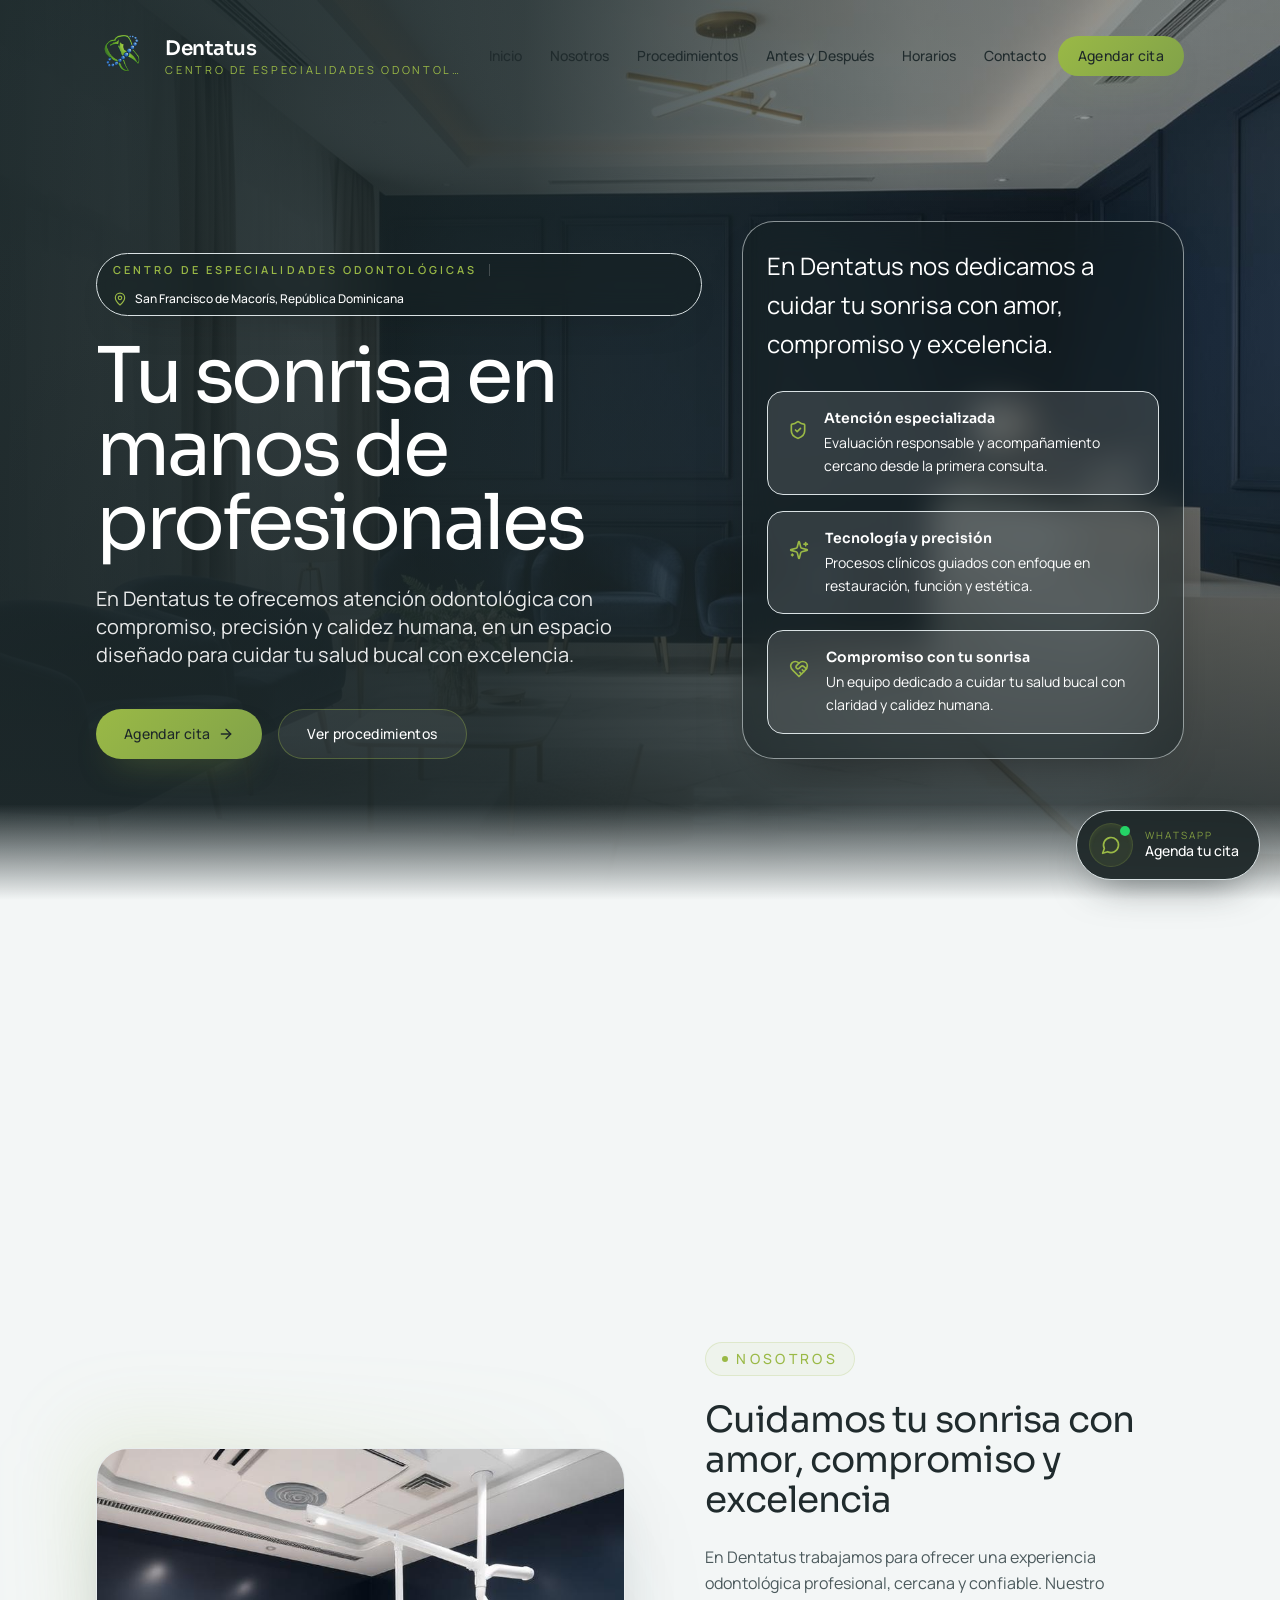
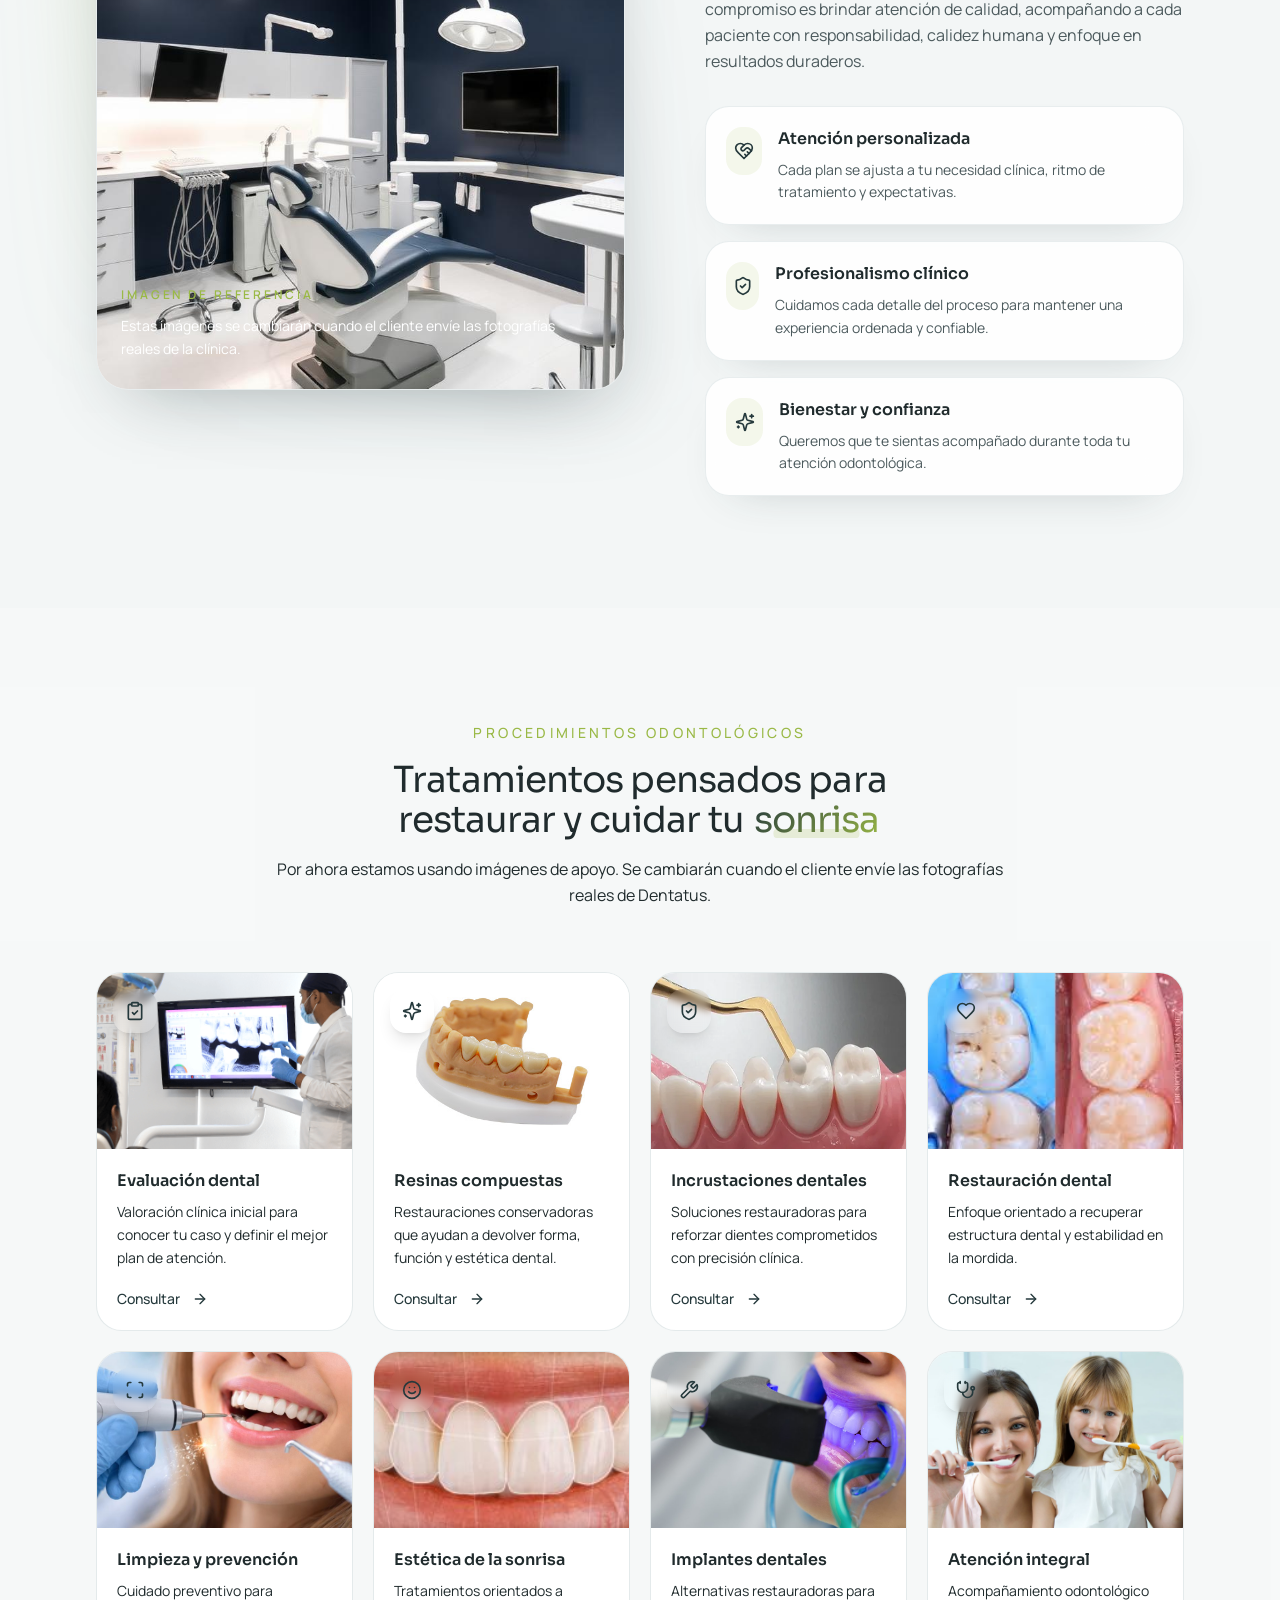
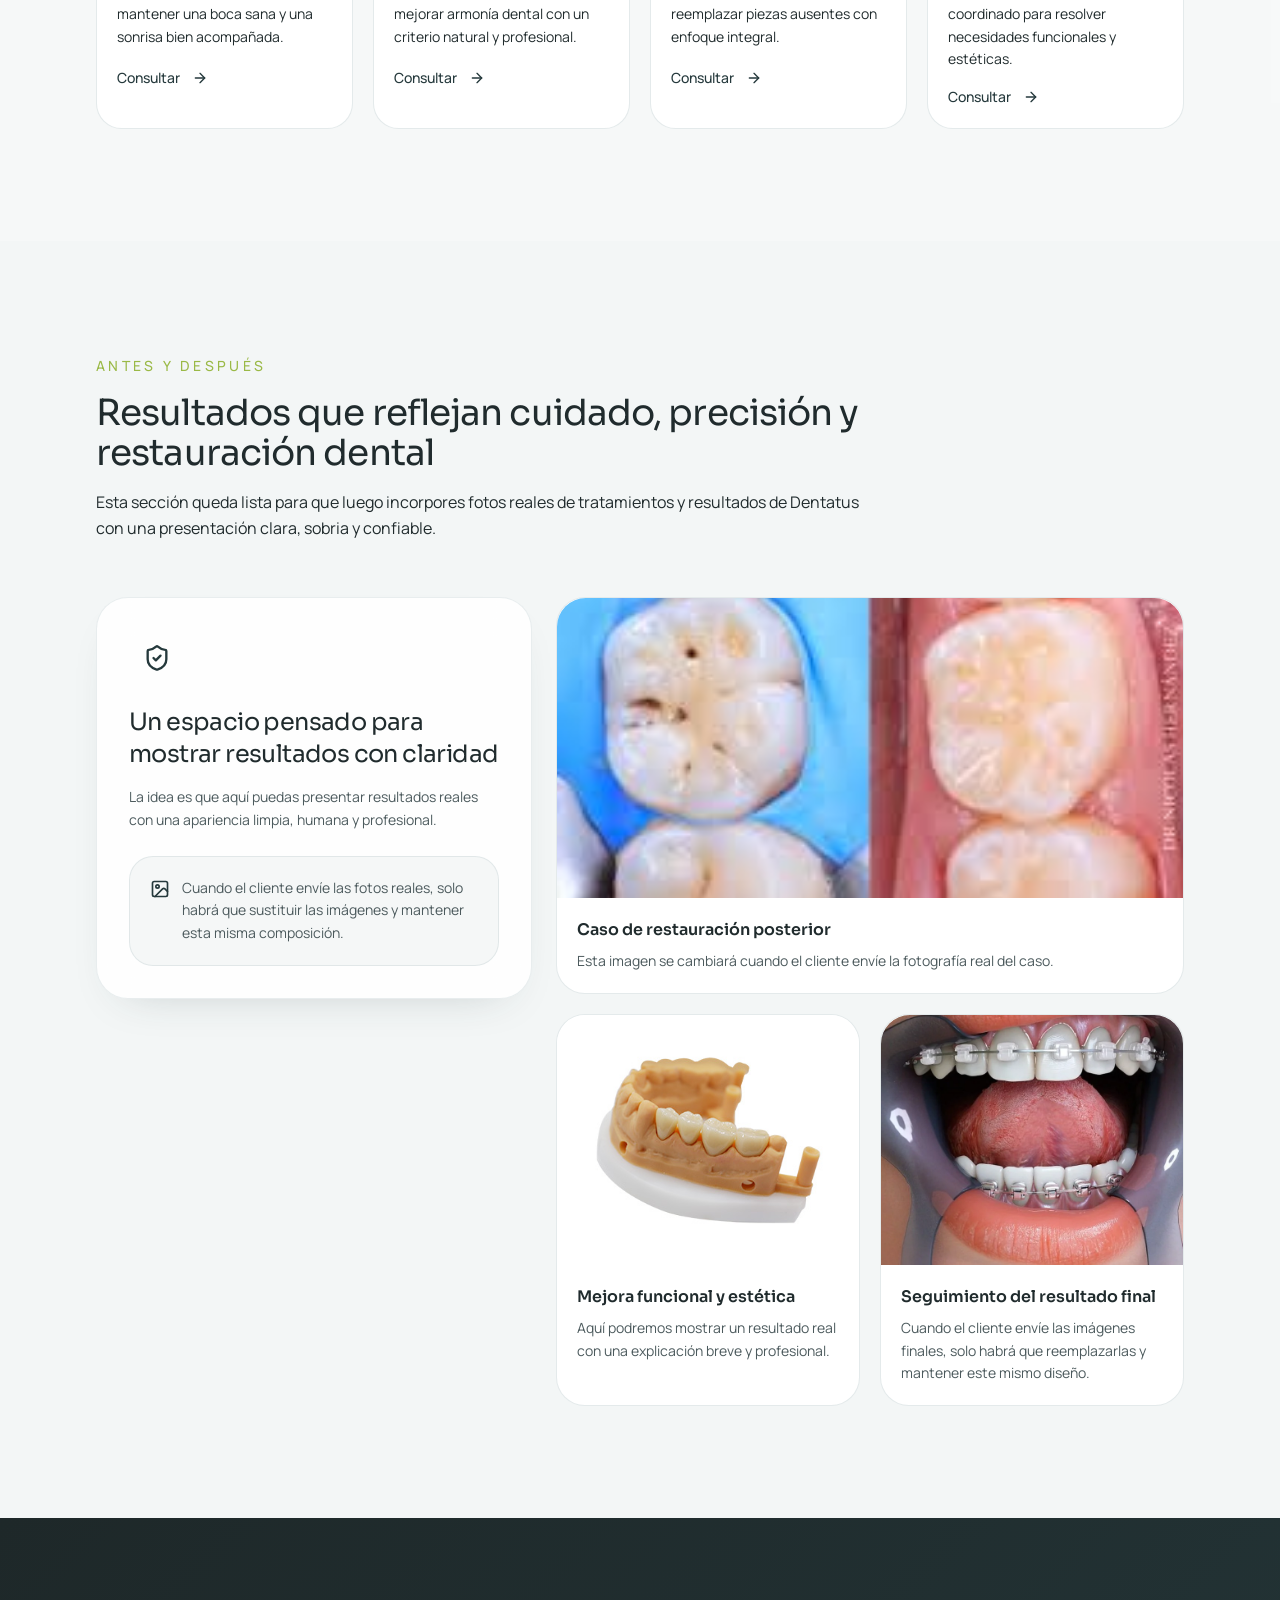
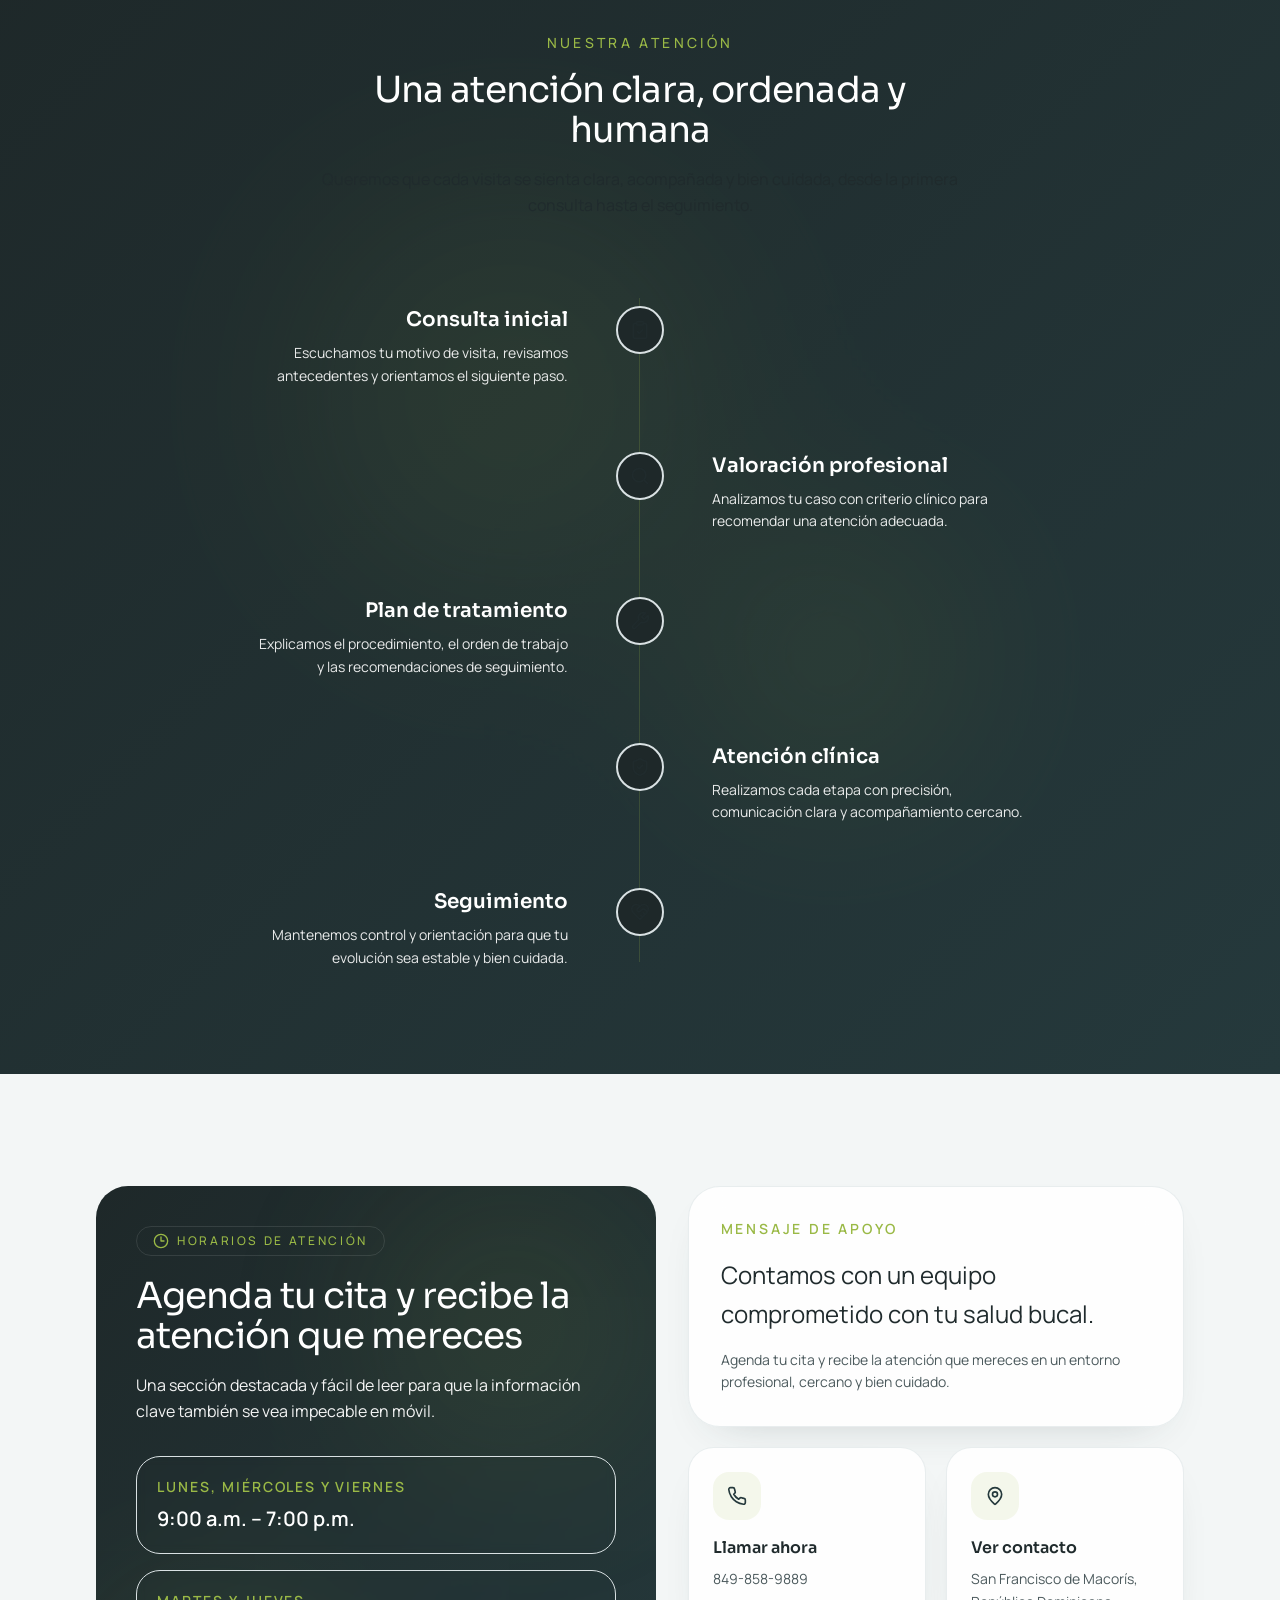
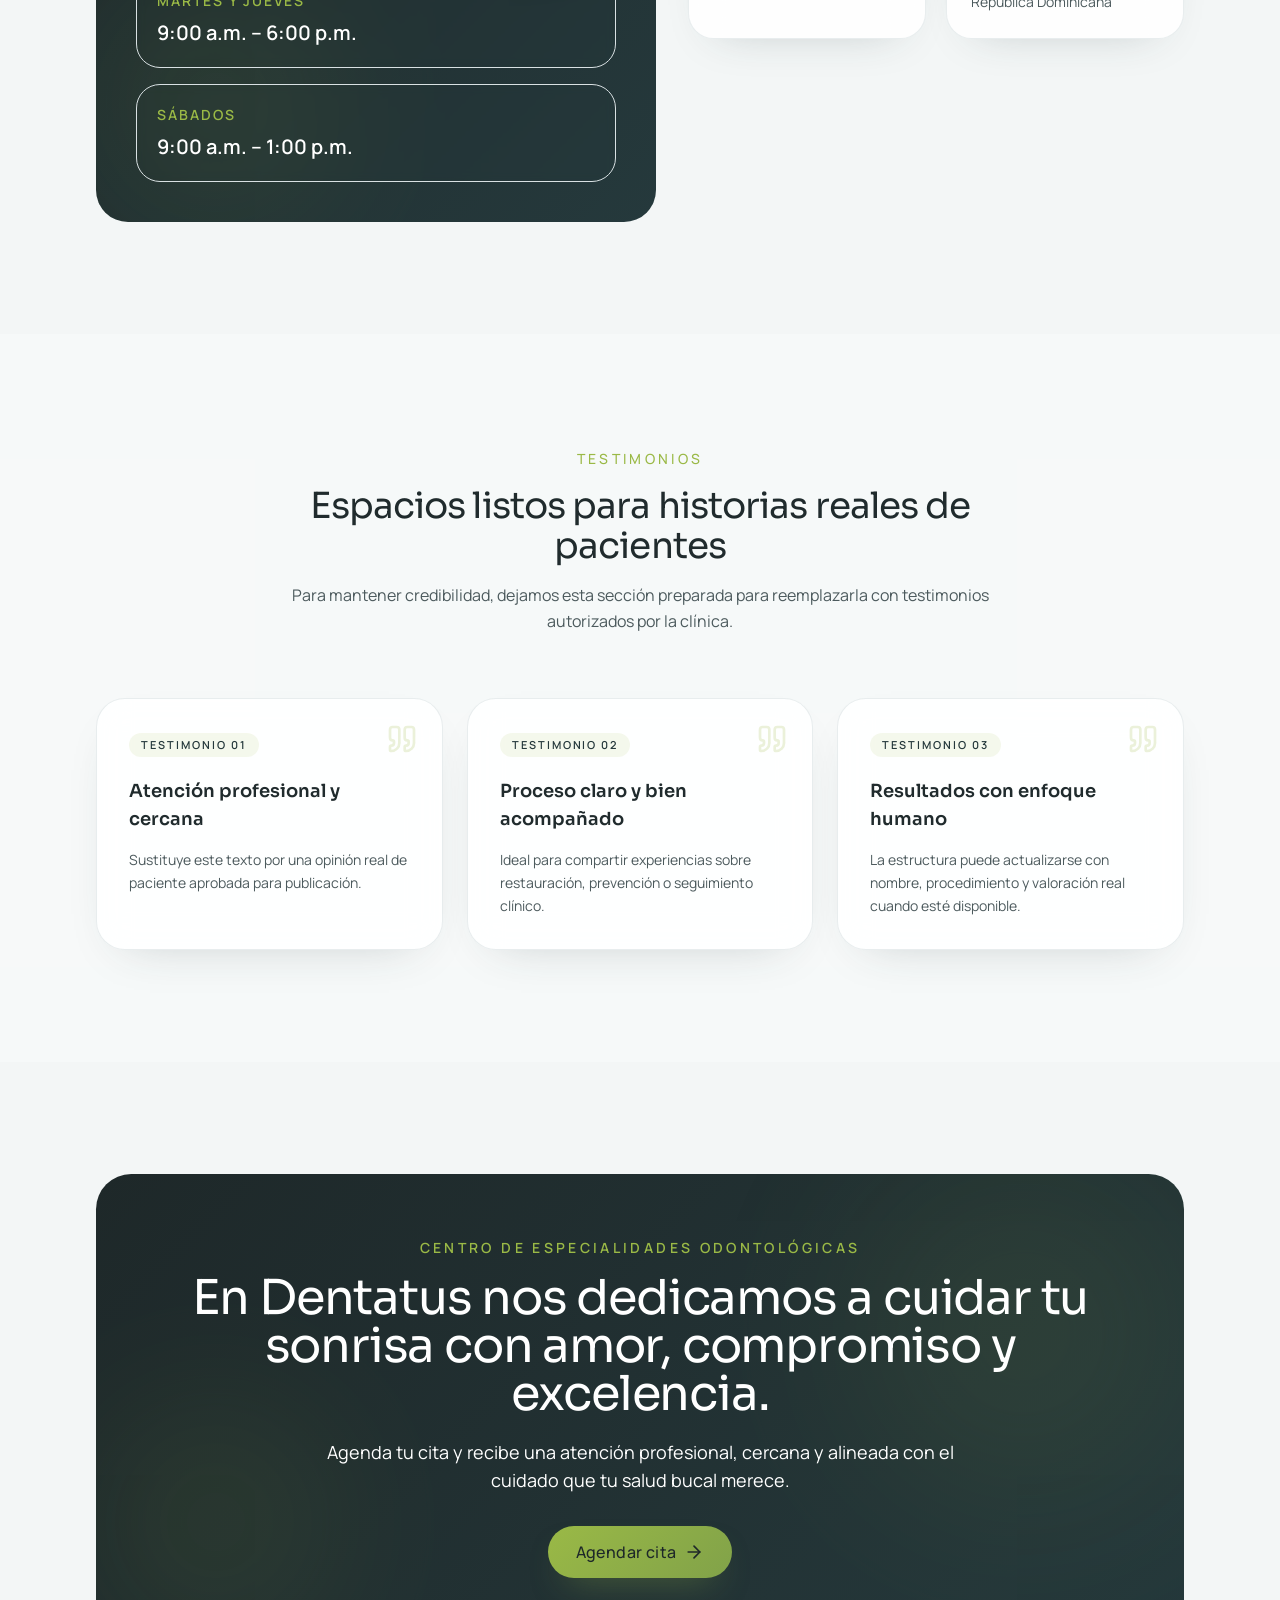
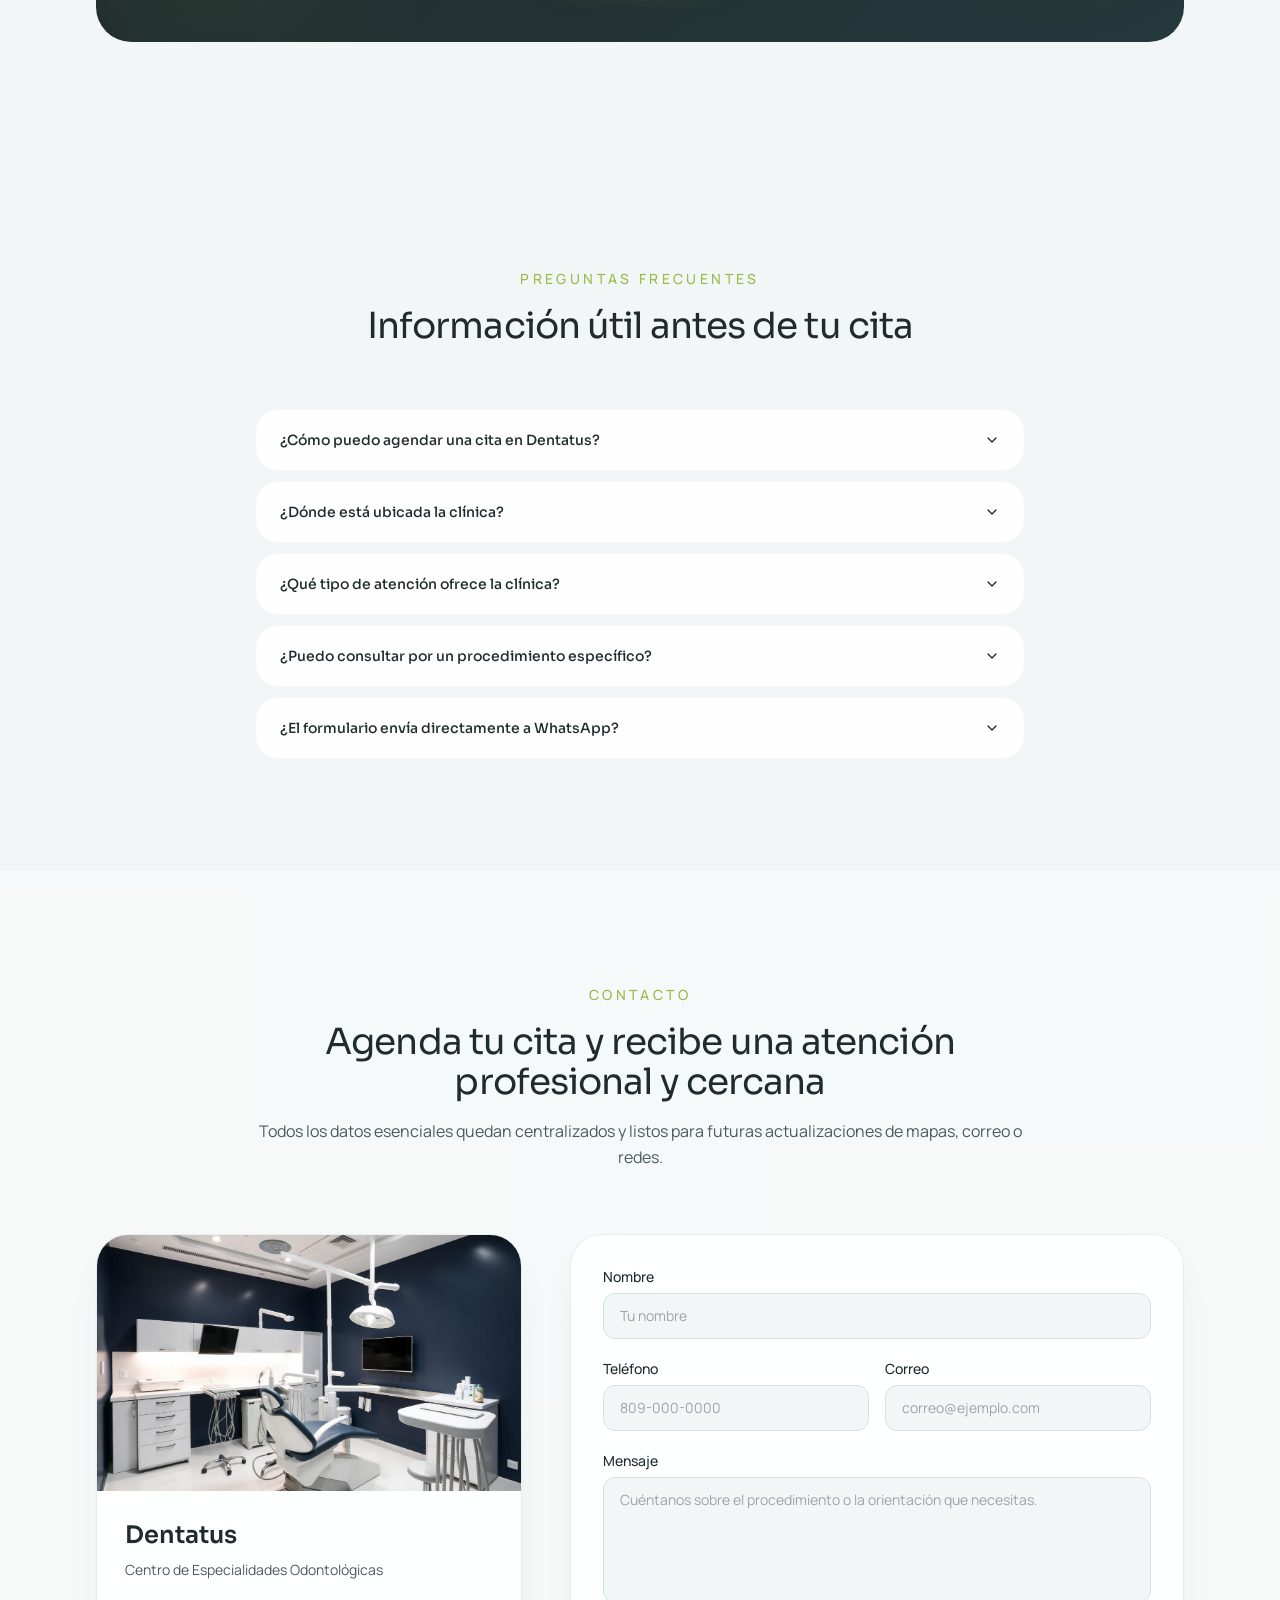
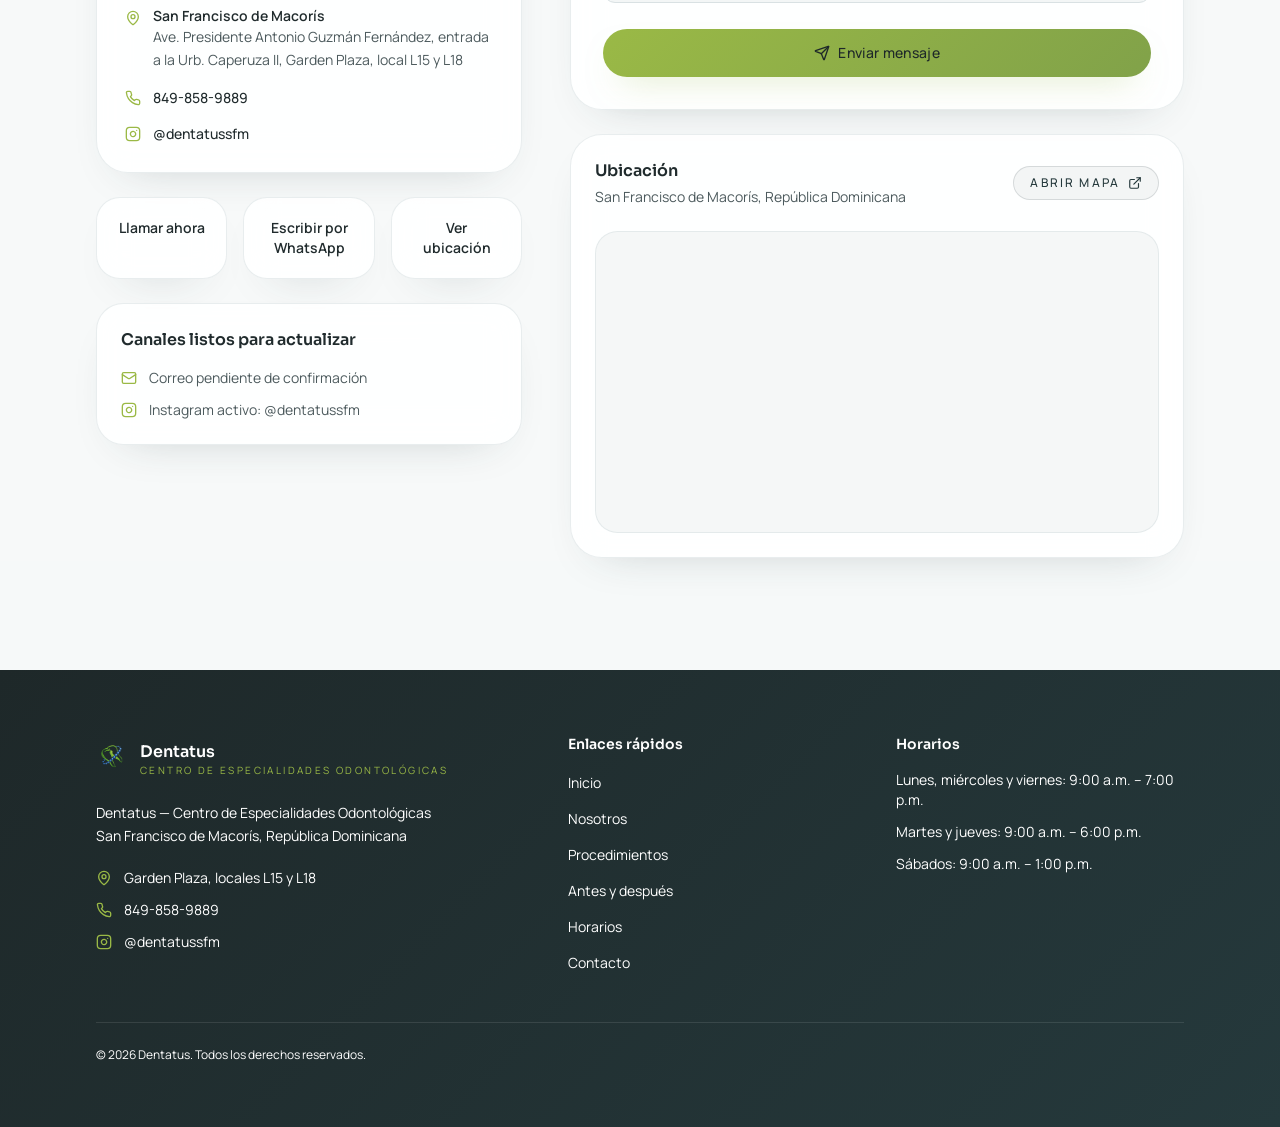
<file: docs/index.html>
<!doctype html>
<html lang="es">
  <head>
    <meta charset="UTF-8" />
    <meta name="viewport" content="width=device-width, initial-scale=1.0" />
    <link rel="icon" type="image/png" href="./dentatus/dentatus-logo.png" />
    <link rel="apple-touch-icon" href="./dentatus/dentatus-logo.png" />
    <title>Dentatus | Clínica Dental en San Francisco de Macorís</title>
    <meta
      name="description"
      content="Dentatus es una clínica dental en San Francisco de Macorís enfocada en atención profesional, procedimientos odontológicos, restauración dental y cuidado integral de tu sonrisa."
    />
    <meta name="author" content="Dentatus" />
    <meta name="theme-color" content="#24383B" />
    <meta property="og:title" content="Dentatus | Clínica Dental en San Francisco de Macorís" />
    <meta
      property="og:description"
      content="Atención odontológica profesional, humana y confiable en San Francisco de Macorís. Procedimientos, restauración dental y cuidado integral de tu sonrisa."
    />
    <meta property="og:type" content="website" />
    <meta property="og:locale" content="es_DO" />
    <meta property="og:image" content="./dentatus/dentatus-hero.svg" />
    <meta property="og:image:alt" content="Identidad visual de Dentatus, centro de especialidades odontológicas." />
    <meta name="twitter:title" content="Dentatus | Clínica Dental en San Francisco de Macorís" />
    <meta
      name="twitter:description"
      content="Clínica dental enfocada en atención profesional, restauración dental, implantes y cuidado integral de tu sonrisa."
    />
    <meta name="twitter:card" content="summary_large_image" />
    <meta name="twitter:image" content="./dentatus/dentatus-hero.svg" />
    <script type="application/ld+json">
      {
        "@context": "https://schema.org",
        "@type": "Dentist",
        "name": "Dentatus",
        "description": "Centro de especialidades odontológicas en San Francisco de Macorís.",
        "image": "./dentatus/dentatus-hero.svg",
        "telephone": "+1-849-858-9889",
        "address": {
          "@type": "PostalAddress",
          "streetAddress": "Ave. Presidente Antonio Guzmán Fernández, entrada a la Urb. Caperuza II, Garden Plaza, local L15 y L18",
          "addressLocality": "San Francisco de Macorís",
          "addressCountry": "DO"
        },
        "sameAs": ["https://www.instagram.com/dentatussfm/"]
      }
    </script>
    <script type="module" crossorigin src="./assets/index-DSno7N9F.js"></script>
    <link rel="stylesheet" crossorigin href="./assets/index-BatqQYeT.css">
  </head>

  <body>
    <div id="root"></div>
  </body>
</html>
</file>
<file: docs/assets/index-BatqQYeT.css>
@import"https://fonts.googleapis.com/css2?family=Manrope:wght@400;500;600;700;800&family=Sora:wght@400;500;600;700;800&display=swap";*,:before,:after{--tw-border-spacing-x: 0;--tw-border-spacing-y: 0;--tw-translate-x: 0;--tw-translate-y: 0;--tw-rotate: 0;--tw-skew-x: 0;--tw-skew-y: 0;--tw-scale-x: 1;--tw-scale-y: 1;--tw-pan-x: ;--tw-pan-y: ;--tw-pinch-zoom: ;--tw-scroll-snap-strictness: proximity;--tw-gradient-from-position: ;--tw-gradient-via-position: ;--tw-gradient-to-position: ;--tw-ordinal: ;--tw-slashed-zero: ;--tw-numeric-figure: ;--tw-numeric-spacing: ;--tw-numeric-fraction: ;--tw-ring-inset: ;--tw-ring-offset-width: 0px;--tw-ring-offset-color: #fff;--tw-ring-color: rgb(59 130 246 / .5);--tw-ring-offset-shadow: 0 0 #0000;--tw-ring-shadow: 0 0 #0000;--tw-shadow: 0 0 #0000;--tw-shadow-colored: 0 0 #0000;--tw-blur: ;--tw-brightness: ;--tw-contrast: ;--tw-grayscale: ;--tw-hue-rotate: ;--tw-invert: ;--tw-saturate: ;--tw-sepia: ;--tw-drop-shadow: ;--tw-backdrop-blur: ;--tw-backdrop-brightness: ;--tw-backdrop-contrast: ;--tw-backdrop-grayscale: ;--tw-backdrop-hue-rotate: ;--tw-backdrop-invert: ;--tw-backdrop-opacity: ;--tw-backdrop-saturate: ;--tw-backdrop-sepia: ;--tw-contain-size: ;--tw-contain-layout: ;--tw-contain-paint: ;--tw-contain-style: }::backdrop{--tw-border-spacing-x: 0;--tw-border-spacing-y: 0;--tw-translate-x: 0;--tw-translate-y: 0;--tw-rotate: 0;--tw-skew-x: 0;--tw-skew-y: 0;--tw-scale-x: 1;--tw-scale-y: 1;--tw-pan-x: ;--tw-pan-y: ;--tw-pinch-zoom: ;--tw-scroll-snap-strictness: proximity;--tw-gradient-from-position: ;--tw-gradient-via-position: ;--tw-gradient-to-position: ;--tw-ordinal: ;--tw-slashed-zero: ;--tw-numeric-figure: ;--tw-numeric-spacing: ;--tw-numeric-fraction: ;--tw-ring-inset: ;--tw-ring-offset-width: 0px;--tw-ring-offset-color: #fff;--tw-ring-color: rgb(59 130 246 / .5);--tw-ring-offset-shadow: 0 0 #0000;--tw-ring-shadow: 0 0 #0000;--tw-shadow: 0 0 #0000;--tw-shadow-colored: 0 0 #0000;--tw-blur: ;--tw-brightness: ;--tw-contrast: ;--tw-grayscale: ;--tw-hue-rotate: ;--tw-invert: ;--tw-saturate: ;--tw-sepia: ;--tw-drop-shadow: ;--tw-backdrop-blur: ;--tw-backdrop-brightness: ;--tw-backdrop-contrast: ;--tw-backdrop-grayscale: ;--tw-backdrop-hue-rotate: ;--tw-backdrop-invert: ;--tw-backdrop-opacity: ;--tw-backdrop-saturate: ;--tw-backdrop-sepia: ;--tw-contain-size: ;--tw-contain-layout: ;--tw-contain-paint: ;--tw-contain-style: }*,:before,:after{box-sizing:border-box;border-width:0;border-style:solid;border-color:#e5e7eb}:before,:after{--tw-content: ""}html,:host{line-height:1.5;-webkit-text-size-adjust:100%;-moz-tab-size:4;-o-tab-size:4;tab-size:4;font-family:Manrope,sans-serif;font-feature-settings:normal;font-variation-settings:normal;-webkit-tap-highlight-color:transparent}body{margin:0;line-height:inherit}hr{height:0;color:inherit;border-top-width:1px}abbr:where([title]){-webkit-text-decoration:underline dotted;text-decoration:underline dotted}h1,h2,h3,h4,h5,h6{font-size:inherit;font-weight:inherit}a{color:inherit;text-decoration:inherit}b,strong{font-weight:bolder}code,kbd,samp,pre{font-family:ui-monospace,SFMono-Regular,Menlo,Monaco,Consolas,Liberation Mono,Courier New,monospace;font-feature-settings:normal;font-variation-settings:normal;font-size:1em}small{font-size:80%}sub,sup{font-size:75%;line-height:0;position:relative;vertical-align:baseline}sub{bottom:-.25em}sup{top:-.5em}table{text-indent:0;border-color:inherit;border-collapse:collapse}button,input,optgroup,select,textarea{font-family:inherit;font-feature-settings:inherit;font-variation-settings:inherit;font-size:100%;font-weight:inherit;line-height:inherit;letter-spacing:inherit;color:inherit;margin:0;padding:0}button,select{text-transform:none}button,input:where([type=button]),input:where([type=reset]),input:where([type=submit]){-webkit-appearance:button;background-color:transparent;background-image:none}:-moz-focusring{outline:auto}:-moz-ui-invalid{box-shadow:none}progress{vertical-align:baseline}::-webkit-inner-spin-button,::-webkit-outer-spin-button{height:auto}[type=search]{-webkit-appearance:textfield;outline-offset:-2px}::-webkit-search-decoration{-webkit-appearance:none}::-webkit-file-upload-button{-webkit-appearance:button;font:inherit}summary{display:list-item}blockquote,dl,dd,h1,h2,h3,h4,h5,h6,hr,figure,p,pre{margin:0}fieldset{margin:0;padding:0}legend{padding:0}ol,ul,menu{list-style:none;margin:0;padding:0}dialog{padding:0}textarea{resize:vertical}input::-moz-placeholder,textarea::-moz-placeholder{opacity:1;color:#9ca3af}input::placeholder,textarea::placeholder{opacity:1;color:#9ca3af}button,[role=button]{cursor:pointer}:disabled{cursor:default}img,svg,video,canvas,audio,iframe,embed,object{display:block;vertical-align:middle}img,video{max-width:100%;height:auto}[hidden]:where(:not([hidden=until-found])){display:none}:root{--background: 180 15% 96%;--foreground: 190 17% 15%;--card: 0 0% 100%;--card-foreground: 190 17% 15%;--popover: 0 0% 100%;--popover-foreground: 190 17% 15%;--primary: 189 24% 19%;--primary-foreground: 0 0% 100%;--secondary: 180 13% 98%;--secondary-foreground: 189 24% 19%;--muted: 180 12% 94%;--muted-foreground: 188 10% 33%;--accent: 76 45% 50%;--accent-foreground: 190 17% 15%;--destructive: 0 84% 60%;--destructive-foreground: 0 0% 100%;--border: 190 16% 87%;--input: 190 16% 87%;--ring: 76 45% 50%;--radius: 1rem;--navy: 189 24% 19%;--navy-deep: 186 16% 14%;--navy-light: 188 21% 25%;--cyan: 76 45% 50%;--cyan-light: 77 43% 84%;--cyan-glow: 76 45% 50%;--surface: 180 15% 96%;--surface-elevated: 0 0% 100%;--sidebar-background: 0 0% 98%;--sidebar-foreground: 240 5.3% 26.1%;--sidebar-primary: 240 5.9% 10%;--sidebar-primary-foreground: 0 0% 98%;--sidebar-accent: 240 4.8% 95.9%;--sidebar-accent-foreground: 240 5.9% 10%;--sidebar-border: 220 13% 91%;--sidebar-ring: 217.2 91.2% 59.8%}*{border-color:hsl(var(--border))}html{scroll-behavior:smooth}body{background-color:hsl(var(--background));color:hsl(var(--foreground));-webkit-font-smoothing:antialiased;-moz-osx-font-smoothing:grayscale;font-family:Manrope,sans-serif;background-image:radial-gradient(circle at top right,hsl(76 45% 50% / .08),transparent 22rem),radial-gradient(circle at bottom left,hsl(189 24% 19% / .05),transparent 26rem)}h1,h2,h3,h4,h5,h6{font-family:Sora,sans-serif}.heading-display{font-family:Sora,sans-serif;letter-spacing:-.025em}.bg-navy-gradient{background:linear-gradient(135deg,#1e2829,#25393c)}.glass-card{border-width:1px;border-color:hsl(var(--border) / .6);background-color:hsl(var(--card) / .8);--tw-backdrop-blur: blur(16px);-webkit-backdrop-filter:var(--tw-backdrop-blur) var(--tw-backdrop-brightness) var(--tw-backdrop-contrast) var(--tw-backdrop-grayscale) var(--tw-backdrop-hue-rotate) var(--tw-backdrop-invert) var(--tw-backdrop-opacity) var(--tw-backdrop-saturate) var(--tw-backdrop-sepia);backdrop-filter:var(--tw-backdrop-blur) var(--tw-backdrop-brightness) var(--tw-backdrop-contrast) var(--tw-backdrop-grayscale) var(--tw-backdrop-hue-rotate) var(--tw-backdrop-invert) var(--tw-backdrop-opacity) var(--tw-backdrop-saturate) var(--tw-backdrop-sepia);background-color:hsl(var(--card) / .88);box-shadow:0 18px 48px -30px #25393c47}.section-padding{padding-top:4rem;padding-bottom:4rem}@media (min-width: 768px){.section-padding{padding-top:6rem;padding-bottom:6rem}}@media (min-width: 1024px){.section-padding{padding-top:7rem;padding-bottom:7rem}}.container-narrow{margin-left:auto;margin-right:auto;max-width:72rem;padding-left:1rem;padding-right:1rem}@media (min-width: 640px){.container-narrow{padding-left:1.25rem;padding-right:1.25rem}}@media (min-width: 768px){.container-narrow{padding-left:2rem;padding-right:2rem}}.animate-in-view.visible{--tw-translate-y: 0px;transform:translate(var(--tw-translate-x),var(--tw-translate-y)) rotate(var(--tw-rotate)) skew(var(--tw-skew-x)) skewY(var(--tw-skew-y)) scaleX(var(--tw-scale-x)) scaleY(var(--tw-scale-y));opacity:1}.btn-primary-clinic{display:inline-flex;align-items:center;justify-content:center;gap:.5rem;border-radius:9999px;padding:.875rem 1.5rem;font-size:.875rem;line-height:1.25rem;font-weight:500;letter-spacing:.025em;transition-property:all;transition-timing-function:cubic-bezier(.4,0,.2,1);transition-duration:.3s;animation-duration:.3s}@media (min-width: 640px){.btn-primary-clinic{padding-left:1.75rem;padding-right:1.75rem}}.btn-primary-clinic{background:linear-gradient(135deg,#9ab946,#81a249);color:#1e2829;box-shadow:0 16px 34px -18px #9ab94685}.btn-primary-clinic:hover{box-shadow:0 18px 42px -18px #9ab9468c;transform:translateY(-1px)}.btn-outline-clinic{display:inline-flex;align-items:center;justify-content:center;gap:.5rem;border-radius:9999px;border-width:1px;padding:.875rem 1.5rem;font-size:.875rem;line-height:1.25rem;font-weight:500;letter-spacing:.025em;transition-property:all;transition-timing-function:cubic-bezier(.4,0,.2,1);transition-duration:.3s;animation-duration:.3s}@media (min-width: 640px){.btn-outline-clinic{padding-left:1.75rem;padding-right:1.75rem}}.btn-outline-clinic{border-color:#9ab94659;color:#fff;background:#ffffff0f}.btn-outline-clinic:hover{background:#9ab94614;border-color:#9ab946}.services-heading{display:inline-block}.services-heading-line{display:block;transition:transform .55s ease,letter-spacing .55s ease,text-shadow .55s ease,opacity .55s ease}.services-heading-highlight{position:relative;display:inline-block;padding-inline:.08em;background:linear-gradient(135deg,#25393c,#9ab946);-webkit-background-clip:text;-webkit-text-fill-color:transparent;background-clip:text;transition:transform .55s ease,letter-spacing .55s ease,text-shadow .55s ease}.services-heading-highlight:after{content:"";position:absolute;left:.12em;right:.12em;bottom:.08em;height:.24em;border-radius:999px;background:#9ab9462e;z-index:-1;transform:scaleX(.7);transform-origin:center;transition:transform .55s ease,background-color .55s ease,opacity .55s ease}@media (hover: hover) and (pointer: fine){.services-heading-desktop:hover .services-heading-line{letter-spacing:.12em;text-shadow:0 16px 24px hsl(189 24% 19% / .08)}.services-heading-desktop:hover .services-heading-line:first-child{transform:translate(-.08em)}.services-heading-desktop:hover .services-heading-line:last-child{transform:translate(.08em)}.services-heading-desktop:hover .services-heading-highlight{letter-spacing:.16em;transform:translateY(-.04em);text-shadow:0 10px 18px hsl(76 45% 50% / .18)}.services-heading-desktop:hover .services-heading-highlight:after{transform:scaleX(1.04);background:#9ab9463d}}.services-heading-mobile.is-active .services-heading-line:first-child{animation:services-mobile-line-in .85s ease-out both}.services-heading-mobile.is-active .services-heading-line:last-child{animation:services-mobile-line-in .85s .14s ease-out both}.services-heading-mobile.is-active .services-heading-highlight{animation:services-mobile-highlight 2.8s ease-in-out .55s infinite}.insurance-motion-card.is-visible{animation:insurance-card-float 5.8s ease-in-out infinite}.team-card-motion{will-change:transform}.team-card-motion.is-visible{animation:team-card-float 6.8s ease-in-out infinite}.doctor-portrait-shell{box-shadow:0 18px 38px -28px #25393c73}.team-card-motion.is-visible .doctor-portrait-image{animation:doctor-image-drift 9s ease-in-out infinite}@media (hover: hover) and (pointer: fine){.insurance-motion-card:hover,.team-card-motion:hover{transform:translateY(-6px)}}.sr-only{position:absolute;width:1px;height:1px;padding:0;margin:-1px;overflow:hidden;clip:rect(0,0,0,0);white-space:nowrap;border-width:0}.pointer-events-none{pointer-events:none}.pointer-events-auto{pointer-events:auto}.visible{visibility:visible}.invisible{visibility:hidden}.fixed{position:fixed}.absolute{position:absolute}.relative{position:relative}.-inset-5{top:-1.25rem;right:-1.25rem;bottom:-1.25rem;left:-1.25rem}.inset-0{top:0;right:0;bottom:0;left:0}.inset-x-0{left:0;right:0}.inset-y-0{top:0;bottom:0}.-bottom-12{bottom:-3rem}.-left-12{left:-3rem}.-right-12{right:-3rem}.-top-12{top:-3rem}.bottom-0{bottom:0}.bottom-1\/4{bottom:25%}.bottom-5{bottom:1.25rem}.left-0{left:0}.left-1{left:.25rem}.left-1\/2{left:50%}.left-1\/4{left:25%}.left-2{left:.5rem}.left-4{left:1rem}.left-6{left:1.5rem}.left-\[50\%\]{left:50%}.right-0{right:0}.right-0\.5{right:.125rem}.right-1{right:.25rem}.right-1\/4{right:25%}.right-2{right:.5rem}.right-3{right:.75rem}.right-4{right:1rem}.right-5{right:1.25rem}.right-6{right:1.5rem}.top-0{top:0}.top-0\.5{top:.125rem}.top-1\.5{top:.375rem}.top-1\/2{top:50%}.top-1\/4{top:25%}.top-2{top:.5rem}.top-3\.5{top:.875rem}.top-4{top:1rem}.top-6{top:1.5rem}.top-\[1px\]{top:1px}.top-\[50\%\]{top:50%}.top-\[60\%\]{top:60%}.top-full{top:100%}.z-10{z-index:10}.z-20{z-index:20}.z-50{z-index:50}.z-\[100\]{z-index:100}.z-\[1\]{z-index:1}.-mx-1{margin-left:-.25rem;margin-right:-.25rem}.mx-2{margin-left:.5rem;margin-right:.5rem}.mx-3\.5{margin-left:.875rem;margin-right:.875rem}.mx-auto{margin-left:auto;margin-right:auto}.my-0\.5{margin-top:.125rem;margin-bottom:.125rem}.my-1{margin-top:.25rem;margin-bottom:.25rem}.-ml-4{margin-left:-1rem}.-mt-14{margin-top:-3.5rem}.-mt-4{margin-top:-1rem}.mb-1{margin-bottom:.25rem}.mb-1\.5{margin-bottom:.375rem}.mb-14{margin-bottom:3.5rem}.mb-16{margin-bottom:4rem}.mb-3{margin-bottom:.75rem}.mb-4{margin-bottom:1rem}.mb-5{margin-bottom:1.25rem}.mb-6{margin-bottom:1.5rem}.mb-8{margin-bottom:2rem}.ml-1{margin-left:.25rem}.ml-auto{margin-left:auto}.mr-2{margin-right:.5rem}.mt-0\.5{margin-top:.125rem}.mt-1{margin-top:.25rem}.mt-1\.5{margin-top:.375rem}.mt-12{margin-top:3rem}.mt-2{margin-top:.5rem}.mt-24{margin-top:6rem}.mt-3{margin-top:.75rem}.mt-4{margin-top:1rem}.mt-5{margin-top:1.25rem}.mt-6{margin-top:1.5rem}.mt-7{margin-top:1.75rem}.mt-8{margin-top:2rem}.mt-auto{margin-top:auto}.block{display:block}.flex{display:flex}.inline-flex{display:inline-flex}.table{display:table}.grid{display:grid}.hidden{display:none}.aspect-\[3\/4\]{aspect-ratio:3/4}.aspect-square{aspect-ratio:1 / 1}.aspect-video{aspect-ratio:16 / 9}.size-4{width:1rem;height:1rem}.h-1\.5{height:.375rem}.h-10{height:2.5rem}.h-11{height:2.75rem}.h-12{height:3rem}.h-14{height:3.5rem}.h-2{height:.5rem}.h-2\.5{height:.625rem}.h-24{height:6rem}.h-3{height:.75rem}.h-3\.5{height:.875rem}.h-4{height:1rem}.h-44{height:11rem}.h-5{height:1.25rem}.h-6{height:1.5rem}.h-60{height:15rem}.h-64{height:16rem}.h-7{height:1.75rem}.h-72{height:18rem}.h-8{height:2rem}.h-80{height:20rem}.h-9{height:2.25rem}.h-96{height:24rem}.h-\[1px\]{height:1px}.h-\[250px\]{height:250px}.h-\[300px\]{height:300px}.h-\[420px\]{height:420px}.h-\[var\(--radix-navigation-menu-viewport-height\)\]{height:var(--radix-navigation-menu-viewport-height)}.h-\[var\(--radix-select-trigger-height\)\]{height:var(--radix-select-trigger-height)}.h-auto{height:auto}.h-full{height:100%}.h-px{height:1px}.h-svh{height:100svh}.max-h-96{max-height:24rem}.max-h-\[300px\]{max-height:300px}.max-h-\[88vh\]{max-height:88vh}.max-h-screen{max-height:100vh}.min-h-0{min-height:0px}.min-h-\[4\.5rem\]{min-height:4.5rem}.min-h-\[80px\]{min-height:80px}.min-h-screen{min-height:100vh}.min-h-svh{min-height:100svh}.w-0{width:0px}.w-1{width:.25rem}.w-1\.5{width:.375rem}.w-10{width:2.5rem}.w-11{width:2.75rem}.w-12{width:3rem}.w-14{width:3.5rem}.w-2{width:.5rem}.w-2\.5{width:.625rem}.w-3{width:.75rem}.w-3\.5{width:.875rem}.w-3\/4{width:75%}.w-4{width:1rem}.w-5{width:1.25rem}.w-6{width:1.5rem}.w-60{width:15rem}.w-64{width:16rem}.w-7{width:1.75rem}.w-72{width:18rem}.w-8{width:2rem}.w-80{width:20rem}.w-9{width:2.25rem}.w-96{width:24rem}.w-\[--sidebar-width\]{width:var(--sidebar-width)}.w-\[100px\]{width:100px}.w-\[1px\]{width:1px}.w-\[min\(94vw\,1080px\)\]{width:min(94vw,1080px)}.w-auto{width:auto}.w-full{width:100%}.w-max{width:-moz-max-content;width:max-content}.w-px{width:1px}.min-w-0{min-width:0px}.min-w-5{min-width:1.25rem}.min-w-\[12rem\]{min-width:12rem}.min-w-\[8rem\]{min-width:8rem}.min-w-\[var\(--radix-select-trigger-width\)\]{min-width:var(--radix-select-trigger-width)}.max-w-2xl{max-width:42rem}.max-w-3xl{max-width:48rem}.max-w-5xl{max-width:64rem}.max-w-\[--skeleton-width\]{max-width:var(--skeleton-width)}.max-w-\[140px\]{max-width:140px}.max-w-\[150px\]{max-width:150px}.max-w-\[162px\]{max-width:162px}.max-w-\[40rem\]{max-width:40rem}.max-w-\[760px\]{max-width:760px}.max-w-lg{max-width:32rem}.max-w-max{max-width:-moz-max-content;max-width:max-content}.max-w-md{max-width:28rem}.max-w-xl{max-width:36rem}.max-w-xs{max-width:20rem}.flex-1{flex:1 1 0%}.flex-shrink-0,.shrink-0{flex-shrink:0}.grow{flex-grow:1}.grow-0{flex-grow:0}.basis-full{flex-basis:100%}.caption-bottom{caption-side:bottom}.border-collapse{border-collapse:collapse}.-translate-x-1\/2{--tw-translate-x: -50%;transform:translate(var(--tw-translate-x),var(--tw-translate-y)) rotate(var(--tw-rotate)) skew(var(--tw-skew-x)) skewY(var(--tw-skew-y)) scaleX(var(--tw-scale-x)) scaleY(var(--tw-scale-y))}.-translate-x-px{--tw-translate-x: -1px;transform:translate(var(--tw-translate-x),var(--tw-translate-y)) rotate(var(--tw-rotate)) skew(var(--tw-skew-x)) skewY(var(--tw-skew-y)) scaleX(var(--tw-scale-x)) scaleY(var(--tw-scale-y))}.-translate-y-1\/2{--tw-translate-y: -50%;transform:translate(var(--tw-translate-x),var(--tw-translate-y)) rotate(var(--tw-rotate)) skew(var(--tw-skew-x)) skewY(var(--tw-skew-y)) scaleX(var(--tw-scale-x)) scaleY(var(--tw-scale-y))}.translate-x-\[-50\%\]{--tw-translate-x: -50%;transform:translate(var(--tw-translate-x),var(--tw-translate-y)) rotate(var(--tw-rotate)) skew(var(--tw-skew-x)) skewY(var(--tw-skew-y)) scaleX(var(--tw-scale-x)) scaleY(var(--tw-scale-y))}.translate-x-px{--tw-translate-x: 1px;transform:translate(var(--tw-translate-x),var(--tw-translate-y)) rotate(var(--tw-rotate)) skew(var(--tw-skew-x)) skewY(var(--tw-skew-y)) scaleX(var(--tw-scale-x)) scaleY(var(--tw-scale-y))}.translate-y-0{--tw-translate-y: 0px;transform:translate(var(--tw-translate-x),var(--tw-translate-y)) rotate(var(--tw-rotate)) skew(var(--tw-skew-x)) skewY(var(--tw-skew-y)) scaleX(var(--tw-scale-x)) scaleY(var(--tw-scale-y))}.translate-y-1{--tw-translate-y: .25rem;transform:translate(var(--tw-translate-x),var(--tw-translate-y)) rotate(var(--tw-rotate)) skew(var(--tw-skew-x)) skewY(var(--tw-skew-y)) scaleX(var(--tw-scale-x)) scaleY(var(--tw-scale-y))}.translate-y-2{--tw-translate-y: .5rem;transform:translate(var(--tw-translate-x),var(--tw-translate-y)) rotate(var(--tw-rotate)) skew(var(--tw-skew-x)) skewY(var(--tw-skew-y)) scaleX(var(--tw-scale-x)) scaleY(var(--tw-scale-y))}.translate-y-4{--tw-translate-y: 1rem;transform:translate(var(--tw-translate-x),var(--tw-translate-y)) rotate(var(--tw-rotate)) skew(var(--tw-skew-x)) skewY(var(--tw-skew-y)) scaleX(var(--tw-scale-x)) scaleY(var(--tw-scale-y))}.translate-y-8{--tw-translate-y: 2rem;transform:translate(var(--tw-translate-x),var(--tw-translate-y)) rotate(var(--tw-rotate)) skew(var(--tw-skew-x)) skewY(var(--tw-skew-y)) scaleX(var(--tw-scale-x)) scaleY(var(--tw-scale-y))}.translate-y-\[-50\%\]{--tw-translate-y: -50%;transform:translate(var(--tw-translate-x),var(--tw-translate-y)) rotate(var(--tw-rotate)) skew(var(--tw-skew-x)) skewY(var(--tw-skew-y)) scaleX(var(--tw-scale-x)) scaleY(var(--tw-scale-y))}.rotate-45{--tw-rotate: 45deg;transform:translate(var(--tw-translate-x),var(--tw-translate-y)) rotate(var(--tw-rotate)) skew(var(--tw-skew-x)) skewY(var(--tw-skew-y)) scaleX(var(--tw-scale-x)) scaleY(var(--tw-scale-y))}.rotate-90{--tw-rotate: 90deg;transform:translate(var(--tw-translate-x),var(--tw-translate-y)) rotate(var(--tw-rotate)) skew(var(--tw-skew-x)) skewY(var(--tw-skew-y)) scaleX(var(--tw-scale-x)) scaleY(var(--tw-scale-y))}.scale-100{--tw-scale-x: 1;--tw-scale-y: 1;transform:translate(var(--tw-translate-x),var(--tw-translate-y)) rotate(var(--tw-rotate)) skew(var(--tw-skew-x)) skewY(var(--tw-skew-y)) scaleX(var(--tw-scale-x)) scaleY(var(--tw-scale-y))}.scale-105{--tw-scale-x: 1.05;--tw-scale-y: 1.05;transform:translate(var(--tw-translate-x),var(--tw-translate-y)) rotate(var(--tw-rotate)) skew(var(--tw-skew-x)) skewY(var(--tw-skew-y)) scaleX(var(--tw-scale-x)) scaleY(var(--tw-scale-y))}.transform{transform:translate(var(--tw-translate-x),var(--tw-translate-y)) rotate(var(--tw-rotate)) skew(var(--tw-skew-x)) skewY(var(--tw-skew-y)) scaleX(var(--tw-scale-x)) scaleY(var(--tw-scale-y))}@keyframes fade-up{0%{opacity:0;transform:translateY(24px)}to{opacity:1;transform:translateY(0)}}.animate-fade-up{animation:fade-up .7s ease-out forwards}@keyframes pulse{50%{opacity:.5}}.animate-pulse{animation:pulse 2s cubic-bezier(.4,0,.6,1) infinite}.cursor-default{cursor:default}.cursor-pointer{cursor:pointer}.touch-none{touch-action:none}.select-none{-webkit-user-select:none;-moz-user-select:none;user-select:none}.resize-none{resize:none}.list-none{list-style-type:none}.flex-row{flex-direction:row}.flex-col{flex-direction:column}.flex-col-reverse{flex-direction:column-reverse}.flex-wrap{flex-wrap:wrap}.items-start{align-items:flex-start}.items-end{align-items:flex-end}.items-center{align-items:center}.items-stretch{align-items:stretch}.justify-start{justify-content:flex-start}.justify-center{justify-content:center}.justify-between{justify-content:space-between}.gap-1{gap:.25rem}.gap-1\.5{gap:.375rem}.gap-10{gap:2.5rem}.gap-12{gap:3rem}.gap-2{gap:.5rem}.gap-3{gap:.75rem}.gap-4{gap:1rem}.gap-5{gap:1.25rem}.gap-6{gap:1.5rem}.gap-7{gap:1.75rem}.gap-8{gap:2rem}.space-x-1>:not([hidden])~:not([hidden]){--tw-space-x-reverse: 0;margin-right:calc(.25rem * var(--tw-space-x-reverse));margin-left:calc(.25rem * calc(1 - var(--tw-space-x-reverse)))}.space-x-4>:not([hidden])~:not([hidden]){--tw-space-x-reverse: 0;margin-right:calc(1rem * var(--tw-space-x-reverse));margin-left:calc(1rem * calc(1 - var(--tw-space-x-reverse)))}.space-y-1>:not([hidden])~:not([hidden]){--tw-space-y-reverse: 0;margin-top:calc(.25rem * calc(1 - var(--tw-space-y-reverse)));margin-bottom:calc(.25rem * var(--tw-space-y-reverse))}.space-y-1\.5>:not([hidden])~:not([hidden]){--tw-space-y-reverse: 0;margin-top:calc(.375rem * calc(1 - var(--tw-space-y-reverse)));margin-bottom:calc(.375rem * var(--tw-space-y-reverse))}.space-y-16>:not([hidden])~:not([hidden]){--tw-space-y-reverse: 0;margin-top:calc(4rem * calc(1 - var(--tw-space-y-reverse)));margin-bottom:calc(4rem * var(--tw-space-y-reverse))}.space-y-2>:not([hidden])~:not([hidden]){--tw-space-y-reverse: 0;margin-top:calc(.5rem * calc(1 - var(--tw-space-y-reverse)));margin-bottom:calc(.5rem * var(--tw-space-y-reverse))}.space-y-3>:not([hidden])~:not([hidden]){--tw-space-y-reverse: 0;margin-top:calc(.75rem * calc(1 - var(--tw-space-y-reverse)));margin-bottom:calc(.75rem * var(--tw-space-y-reverse))}.space-y-4>:not([hidden])~:not([hidden]){--tw-space-y-reverse: 0;margin-top:calc(1rem * calc(1 - var(--tw-space-y-reverse)));margin-bottom:calc(1rem * var(--tw-space-y-reverse))}.space-y-5>:not([hidden])~:not([hidden]){--tw-space-y-reverse: 0;margin-top:calc(1.25rem * calc(1 - var(--tw-space-y-reverse)));margin-bottom:calc(1.25rem * var(--tw-space-y-reverse))}.space-y-6>:not([hidden])~:not([hidden]){--tw-space-y-reverse: 0;margin-top:calc(1.5rem * calc(1 - var(--tw-space-y-reverse)));margin-bottom:calc(1.5rem * var(--tw-space-y-reverse))}.overflow-auto{overflow:auto}.overflow-hidden{overflow:hidden}.overflow-x-auto{overflow-x:auto}.overflow-y-auto{overflow-y:auto}.overflow-x-hidden{overflow-x:hidden}.truncate{overflow:hidden;text-overflow:ellipsis;white-space:nowrap}.whitespace-nowrap{white-space:nowrap}.break-words{overflow-wrap:break-word}.rounded-2xl{border-radius:1rem}.rounded-\[1\.4rem\]{border-radius:1.4rem}.rounded-\[1\.5rem\]{border-radius:1.5rem}.rounded-\[1\.6rem\]{border-radius:1.6rem}.rounded-\[1\.7rem\]{border-radius:1.7rem}.rounded-\[1\.8rem\]{border-radius:1.8rem}.rounded-\[2\.25rem\]{border-radius:2.25rem}.rounded-\[2\.2rem\]{border-radius:2.2rem}.rounded-\[2px\]{border-radius:2px}.rounded-\[2rem\]{border-radius:2rem}.rounded-\[inherit\]{border-radius:inherit}.rounded-full{border-radius:9999px}.rounded-lg{border-radius:var(--radius)}.rounded-md{border-radius:calc(var(--radius) - 2px)}.rounded-none{border-radius:0}.rounded-sm{border-radius:calc(var(--radius) - 4px)}.rounded-xl{border-radius:.75rem}.rounded-t-\[1\.8rem\]{border-top-left-radius:1.8rem;border-top-right-radius:1.8rem}.rounded-t-\[10px\]{border-top-left-radius:10px;border-top-right-radius:10px}.rounded-tl-sm{border-top-left-radius:calc(var(--radius) - 4px)}.border{border-width:1px}.border-2{border-width:2px}.border-\[1\.5px\]{border-width:1.5px}.border-y{border-top-width:1px;border-bottom-width:1px}.border-b{border-bottom-width:1px}.border-l{border-left-width:1px}.border-r{border-right-width:1px}.border-t{border-top-width:1px}.border-dashed{border-style:dashed}.border-none{border-style:none}.border-\[--color-border\]{border-color:var(--color-border)}.border-border{border-color:hsl(var(--border))}.border-border\/50{border-color:hsl(var(--border) / .5)}.border-border\/60{border-color:hsl(var(--border) / .6)}.border-border\/70{border-color:hsl(var(--border) / .7)}.border-cyan{border-color:hsl(var(--cyan))}.border-cyan\/20{border-color:hsl(var(--cyan) / .2)}.border-destructive{border-color:hsl(var(--destructive))}.border-destructive\/50{border-color:hsl(var(--destructive) / .5)}.border-input{border-color:hsl(var(--input))}.border-navy\/15{border-color:hsl(var(--navy) / .15)}.border-primary{border-color:hsl(var(--primary))}.border-sidebar-border{border-color:hsl(var(--sidebar-border))}.border-transparent{border-color:transparent}.border-white\/10{border-color:#ffffff1a}.border-white\/20{border-color:#fff3}.border-l-transparent{border-left-color:transparent}.border-t-transparent{border-top-color:transparent}.bg-\[\#25D366\]{--tw-bg-opacity: 1;background-color:rgb(37 211 102 / var(--tw-bg-opacity, 1))}.bg-\[--color-bg\]{background-color:var(--color-bg)}.bg-\[rgba\(14\,22\,24\,0\.74\)\]{background-color:#0e1618bd}.bg-\[rgba\(20\,31\,33\,0\.46\)\]{background-color:#141f2175}.bg-\[rgba\(20\,31\,33\,0\.52\)\]{background-color:#141f2185}.bg-\[rgba\(255\,255\,255\,0\.12\)\]{background-color:#ffffff1f}.bg-accent{background-color:hsl(var(--accent))}.bg-background{background-color:hsl(var(--background))}.bg-background\/80{background-color:hsl(var(--background) / .8)}.bg-background\/95{background-color:hsl(var(--background) / .95)}.bg-black\/80{background-color:#000c}.bg-border{background-color:hsl(var(--border))}.bg-card{background-color:hsl(var(--card))}.bg-card\/95{background-color:hsl(var(--card) / .95)}.bg-cyan{background-color:hsl(var(--cyan))}.bg-cyan\/10{background-color:hsl(var(--cyan) / .1)}.bg-cyan\/20{background-color:hsl(var(--cyan) / .2)}.bg-cyan\/5{background-color:hsl(var(--cyan) / .05)}.bg-destructive{background-color:hsl(var(--destructive))}.bg-foreground{background-color:hsl(var(--foreground))}.bg-muted{background-color:hsl(var(--muted))}.bg-muted\/50{background-color:hsl(var(--muted) / .5)}.bg-navy-deep{background-color:hsl(var(--navy-deep))}.bg-navy-deep\/95{background-color:hsl(var(--navy-deep) / .95)}.bg-navy\/5{background-color:hsl(var(--navy) / .05)}.bg-popover{background-color:hsl(var(--popover))}.bg-primary{background-color:hsl(var(--primary))}.bg-secondary{background-color:hsl(var(--secondary))}.bg-secondary\/55{background-color:hsl(var(--secondary) / .55)}.bg-secondary\/60{background-color:hsl(var(--secondary) / .6)}.bg-secondary\/65{background-color:hsl(var(--secondary) / .65)}.bg-sidebar{background-color:hsl(var(--sidebar-background))}.bg-sidebar-border{background-color:hsl(var(--sidebar-border))}.bg-transparent{background-color:transparent}.bg-white{--tw-bg-opacity: 1;background-color:rgb(255 255 255 / var(--tw-bg-opacity, 1))}.bg-white\/20{background-color:#fff3}.bg-white\/70{background-color:#ffffffb3}.bg-gradient-to-b{background-image:linear-gradient(to bottom,var(--tw-gradient-stops))}.bg-gradient-to-br{background-image:linear-gradient(to bottom right,var(--tw-gradient-stops))}.bg-gradient-to-t{background-image:linear-gradient(to top,var(--tw-gradient-stops))}.from-background{--tw-gradient-from: hsl(var(--background)) var(--tw-gradient-from-position);--tw-gradient-to: hsl(var(--background) / 0) var(--tw-gradient-to-position);--tw-gradient-stops: var(--tw-gradient-from), var(--tw-gradient-to)}.from-cyan{--tw-gradient-from: hsl(var(--cyan)) var(--tw-gradient-from-position);--tw-gradient-to: hsl(var(--cyan) / 0) var(--tw-gradient-to-position);--tw-gradient-stops: var(--tw-gradient-from), var(--tw-gradient-to)}.from-cyan\/15{--tw-gradient-from: hsl(var(--cyan) / .15) var(--tw-gradient-from-position);--tw-gradient-to: hsl(var(--cyan) / 0) var(--tw-gradient-to-position);--tw-gradient-stops: var(--tw-gradient-from), var(--tw-gradient-to)}.from-navy-deep\/95{--tw-gradient-from: hsl(var(--navy-deep) / .95) var(--tw-gradient-from-position);--tw-gradient-to: hsl(var(--navy-deep) / 0) var(--tw-gradient-to-position);--tw-gradient-stops: var(--tw-gradient-from), var(--tw-gradient-to)}.via-transparent{--tw-gradient-to: rgb(0 0 0 / 0) var(--tw-gradient-to-position);--tw-gradient-stops: var(--tw-gradient-from), transparent var(--tw-gradient-via-position), var(--tw-gradient-to)}.to-cyan-light{--tw-gradient-to: hsl(var(--cyan-light)) var(--tw-gradient-to-position)}.to-navy\/10{--tw-gradient-to: hsl(var(--navy) / .1) var(--tw-gradient-to-position)}.to-transparent{--tw-gradient-to: transparent var(--tw-gradient-to-position)}.fill-current{fill:currentColor}.object-contain{-o-object-fit:contain;object-fit:contain}.object-cover{-o-object-fit:cover;object-fit:cover}.p-0{padding:0}.p-1{padding:.25rem}.p-10{padding:2.5rem}.p-2{padding:.5rem}.p-2\.5{padding:.625rem}.p-3{padding:.75rem}.p-4{padding:1rem}.p-5{padding:1.25rem}.p-6{padding:1.5rem}.p-7{padding:1.75rem}.p-8{padding:2rem}.p-\[1px\]{padding:1px}.\!px-5{padding-left:1.25rem!important;padding-right:1.25rem!important}.\!py-2\.5{padding-top:.625rem!important;padding-bottom:.625rem!important}.px-0{padding-left:0;padding-right:0}.px-1{padding-left:.25rem;padding-right:.25rem}.px-2{padding-left:.5rem;padding-right:.5rem}.px-2\.5{padding-left:.625rem;padding-right:.625rem}.px-3{padding-left:.75rem;padding-right:.75rem}.px-4{padding-left:1rem;padding-right:1rem}.px-5{padding-left:1.25rem;padding-right:1.25rem}.px-6{padding-left:1.5rem;padding-right:1.5rem}.px-8{padding-left:2rem;padding-right:2rem}.py-0{padding-top:0;padding-bottom:0}.py-0\.5{padding-top:.125rem;padding-bottom:.125rem}.py-1{padding-top:.25rem;padding-bottom:.25rem}.py-1\.5{padding-top:.375rem;padding-bottom:.375rem}.py-16{padding-top:4rem;padding-bottom:4rem}.py-2{padding-top:.5rem;padding-bottom:.5rem}.py-3{padding-top:.75rem;padding-bottom:.75rem}.py-4{padding-top:1rem;padding-bottom:1rem}.py-5{padding-top:1.25rem;padding-bottom:1.25rem}.py-6{padding-top:1.5rem;padding-bottom:1.5rem}.pb-16{padding-bottom:4rem}.pb-3{padding-bottom:.75rem}.pb-4{padding-bottom:1rem}.pb-5{padding-bottom:1.25rem}.pb-7{padding-bottom:1.75rem}.pl-2\.5{padding-left:.625rem}.pl-4{padding-left:1rem}.pl-8{padding-left:2rem}.pr-2{padding-right:.5rem}.pr-2\.5{padding-right:.625rem}.pr-8{padding-right:2rem}.pt-0{padding-top:0}.pt-1{padding-top:.25rem}.pt-16{padding-top:4rem}.pt-28{padding-top:7rem}.pt-3{padding-top:.75rem}.pt-4{padding-top:1rem}.pt-6{padding-top:1.5rem}.text-left{text-align:left}.text-center{text-align:center}.align-middle{vertical-align:middle}.font-display{font-family:Sora,sans-serif}.font-mono{font-family:ui-monospace,SFMono-Regular,Menlo,Monaco,Consolas,Liberation Mono,Courier New,monospace}.text-2xl{font-size:1.5rem;line-height:2rem}.text-3xl{font-size:1.875rem;line-height:2.25rem}.text-\[0\.8rem\]{font-size:.8rem}.text-\[10px\]{font-size:10px}.text-\[11px\]{font-size:11px}.text-\[8px\]{font-size:8px}.text-\[clamp\(2\.65rem\,6vw\,5rem\)\]{font-size:clamp(2.65rem,6vw,5rem)}.text-base{font-size:1rem;line-height:1.5rem}.text-lg{font-size:1.125rem;line-height:1.75rem}.text-sm{font-size:.875rem;line-height:1.25rem}.text-xl{font-size:1.25rem;line-height:1.75rem}.text-xs{font-size:.75rem;line-height:1rem}.font-medium{font-weight:500}.font-normal{font-weight:400}.font-semibold{font-weight:600}.uppercase{text-transform:uppercase}.tabular-nums{--tw-numeric-spacing: tabular-nums;font-variant-numeric:var(--tw-ordinal) var(--tw-slashed-zero) var(--tw-numeric-figure) var(--tw-numeric-spacing) var(--tw-numeric-fraction)}.leading-\[0\.96\]{line-height:.96}.leading-none{line-height:1}.leading-relaxed{line-height:1.625}.leading-tight{line-height:1.25}.tracking-\[-0\.045em\]{letter-spacing:-.045em}.tracking-\[0\.14em\]{letter-spacing:.14em}.tracking-\[0\.18em\]{letter-spacing:.18em}.tracking-\[0\.22em\]{letter-spacing:.22em}.tracking-\[0\.24em\]{letter-spacing:.24em}.tracking-\[0\.28em\]{letter-spacing:.28em}.tracking-\[0\.2em\]{letter-spacing:.2em}.tracking-tight{letter-spacing:-.025em}.tracking-widest{letter-spacing:.1em}.text-accent-foreground{color:hsl(var(--accent-foreground))}.text-card-foreground{color:hsl(var(--card-foreground))}.text-current{color:currentColor}.text-cyan{color:hsl(var(--cyan))}.text-cyan\/20{color:hsl(var(--cyan) / .2)}.text-cyan\/80{color:hsl(var(--cyan) / .8)}.text-destructive{color:hsl(var(--destructive))}.text-destructive-foreground{color:hsl(var(--destructive-foreground))}.text-foreground{color:hsl(var(--foreground))}.text-foreground\/50{color:hsl(var(--foreground) / .5)}.text-foreground\/75{color:hsl(var(--foreground) / .75)}.text-muted-foreground{color:hsl(var(--muted-foreground))}.text-navy{color:hsl(var(--navy))}.text-popover-foreground{color:hsl(var(--popover-foreground))}.text-primary{color:hsl(var(--primary))}.text-primary-foreground{color:hsl(var(--primary-foreground))}.text-primary-foreground\/85{color:hsl(var(--primary-foreground) / .85)}.text-primary-foreground\/90{color:hsl(var(--primary-foreground) / .9)}.text-secondary-foreground{color:hsl(var(--secondary-foreground))}.text-sidebar-foreground{color:hsl(var(--sidebar-foreground))}.text-sidebar-foreground\/70{color:hsl(var(--sidebar-foreground) / .7)}.text-white{--tw-text-opacity: 1;color:rgb(255 255 255 / var(--tw-text-opacity, 1))}.text-white\/90{color:#ffffffe6}.text-white\/95{color:#fffffff2}.underline-offset-4{text-underline-offset:4px}.opacity-0{opacity:0}.opacity-10{opacity:.1}.opacity-100{opacity:1}.opacity-25{opacity:.25}.opacity-50{opacity:.5}.opacity-60{opacity:.6}.opacity-70{opacity:.7}.opacity-90{opacity:.9}.shadow-\[0_0_0_1px_hsl\(var\(--sidebar-border\)\)\]{--tw-shadow: 0 0 0 1px hsl(var(--sidebar-border));--tw-shadow-colored: 0 0 0 1px var(--tw-shadow-color);box-shadow:var(--tw-ring-offset-shadow, 0 0 #0000),var(--tw-ring-shadow, 0 0 #0000),var(--tw-shadow)}.shadow-\[0_0_20px_hsl\(var\(--cyan\)\/0\.28\)\]{--tw-shadow: 0 0 20px hsl(var(--cyan)/.28);--tw-shadow-colored: 0 0 20px var(--tw-shadow-color);box-shadow:var(--tw-ring-offset-shadow, 0 0 #0000),var(--tw-ring-shadow, 0 0 #0000),var(--tw-shadow)}.shadow-\[0_18px_40px_-18px_hsl\(var\(--navy-deep\)\/0\.65\)\]{--tw-shadow: 0 18px 40px -18px hsl(var(--navy-deep)/.65);--tw-shadow-colored: 0 18px 40px -18px var(--tw-shadow-color);box-shadow:var(--tw-ring-offset-shadow, 0 0 #0000),var(--tw-ring-shadow, 0 0 #0000),var(--tw-shadow)}.shadow-\[0_18px_40px_-28px_rgba\(0\,0\,0\,0\.65\)\]{--tw-shadow: 0 18px 40px -28px rgba(0,0,0,.65);--tw-shadow-colored: 0 18px 40px -28px var(--tw-shadow-color);box-shadow:var(--tw-ring-offset-shadow, 0 0 #0000),var(--tw-ring-shadow, 0 0 #0000),var(--tw-shadow)}.shadow-\[0_18px_45px_-30px_hsl\(var\(--navy\)\/0\.32\)\]{--tw-shadow: 0 18px 45px -30px hsl(var(--navy)/.32);--tw-shadow-colored: 0 18px 45px -30px var(--tw-shadow-color);box-shadow:var(--tw-ring-offset-shadow, 0 0 #0000),var(--tw-ring-shadow, 0 0 #0000),var(--tw-shadow)}.shadow-\[0_20px_45px_-30px_rgba\(0\,0\,0\,0\.82\)\]{--tw-shadow: 0 20px 45px -30px rgba(0,0,0,.82);--tw-shadow-colored: 0 20px 45px -30px var(--tw-shadow-color);box-shadow:var(--tw-ring-offset-shadow, 0 0 #0000),var(--tw-ring-shadow, 0 0 #0000),var(--tw-shadow)}.shadow-\[0_26px_55px_-36px_rgba\(0\,0\,0\,0\.7\)\]{--tw-shadow: 0 26px 55px -36px rgba(0,0,0,.7);--tw-shadow-colored: 0 26px 55px -36px var(--tw-shadow-color);box-shadow:var(--tw-ring-offset-shadow, 0 0 #0000),var(--tw-ring-shadow, 0 0 #0000),var(--tw-shadow)}.shadow-\[0_30px_70px_-36px_hsl\(var\(--navy\)\/0\.42\)\]{--tw-shadow: 0 30px 70px -36px hsl(var(--navy)/.42);--tw-shadow-colored: 0 30px 70px -36px var(--tw-shadow-color);box-shadow:var(--tw-ring-offset-shadow, 0 0 #0000),var(--tw-ring-shadow, 0 0 #0000),var(--tw-shadow)}.shadow-inner{--tw-shadow: inset 0 2px 4px 0 rgb(0 0 0 / .05);--tw-shadow-colored: inset 0 2px 4px 0 var(--tw-shadow-color);box-shadow:var(--tw-ring-offset-shadow, 0 0 #0000),var(--tw-ring-shadow, 0 0 #0000),var(--tw-shadow)}.shadow-lg{--tw-shadow: 0 10px 15px -3px rgb(0 0 0 / .1), 0 4px 6px -4px rgb(0 0 0 / .1);--tw-shadow-colored: 0 10px 15px -3px var(--tw-shadow-color), 0 4px 6px -4px var(--tw-shadow-color);box-shadow:var(--tw-ring-offset-shadow, 0 0 #0000),var(--tw-ring-shadow, 0 0 #0000),var(--tw-shadow)}.shadow-md{--tw-shadow: 0 4px 6px -1px rgb(0 0 0 / .1), 0 2px 4px -2px rgb(0 0 0 / .1);--tw-shadow-colored: 0 4px 6px -1px var(--tw-shadow-color), 0 2px 4px -2px var(--tw-shadow-color);box-shadow:var(--tw-ring-offset-shadow, 0 0 #0000),var(--tw-ring-shadow, 0 0 #0000),var(--tw-shadow)}.shadow-none{--tw-shadow: 0 0 #0000;--tw-shadow-colored: 0 0 #0000;box-shadow:var(--tw-ring-offset-shadow, 0 0 #0000),var(--tw-ring-shadow, 0 0 #0000),var(--tw-shadow)}.shadow-sm{--tw-shadow: 0 1px 2px 0 rgb(0 0 0 / .05);--tw-shadow-colored: 0 1px 2px 0 var(--tw-shadow-color);box-shadow:var(--tw-ring-offset-shadow, 0 0 #0000),var(--tw-ring-shadow, 0 0 #0000),var(--tw-shadow)}.shadow-xl{--tw-shadow: 0 20px 25px -5px rgb(0 0 0 / .1), 0 8px 10px -6px rgb(0 0 0 / .1);--tw-shadow-colored: 0 20px 25px -5px var(--tw-shadow-color), 0 8px 10px -6px var(--tw-shadow-color);box-shadow:var(--tw-ring-offset-shadow, 0 0 #0000),var(--tw-ring-shadow, 0 0 #0000),var(--tw-shadow)}.shadow-cyan\/10{--tw-shadow-color: hsl(var(--cyan) / .1);--tw-shadow: var(--tw-shadow-colored)}.outline-none{outline:2px solid transparent;outline-offset:2px}.outline{outline-style:solid}.ring-0{--tw-ring-offset-shadow: var(--tw-ring-inset) 0 0 0 var(--tw-ring-offset-width) var(--tw-ring-offset-color);--tw-ring-shadow: var(--tw-ring-inset) 0 0 0 calc(0px + var(--tw-ring-offset-width)) var(--tw-ring-color);box-shadow:var(--tw-ring-offset-shadow),var(--tw-ring-shadow),var(--tw-shadow, 0 0 #0000)}.ring-2{--tw-ring-offset-shadow: var(--tw-ring-inset) 0 0 0 var(--tw-ring-offset-width) var(--tw-ring-offset-color);--tw-ring-shadow: var(--tw-ring-inset) 0 0 0 calc(2px + var(--tw-ring-offset-width)) var(--tw-ring-color);box-shadow:var(--tw-ring-offset-shadow),var(--tw-ring-shadow),var(--tw-shadow, 0 0 #0000)}.ring-ring{--tw-ring-color: hsl(var(--ring))}.ring-sidebar-ring{--tw-ring-color: hsl(var(--sidebar-ring))}.ring-offset-background{--tw-ring-offset-color: hsl(var(--background))}.blur-2xl{--tw-blur: blur(40px);filter:var(--tw-blur) var(--tw-brightness) var(--tw-contrast) var(--tw-grayscale) var(--tw-hue-rotate) var(--tw-invert) var(--tw-saturate) var(--tw-sepia) var(--tw-drop-shadow)}.blur-\[100px\]{--tw-blur: blur(100px);filter:var(--tw-blur) var(--tw-brightness) var(--tw-contrast) var(--tw-grayscale) var(--tw-hue-rotate) var(--tw-invert) var(--tw-saturate) var(--tw-sepia) var(--tw-drop-shadow)}.blur-\[120px\]{--tw-blur: blur(120px);filter:var(--tw-blur) var(--tw-brightness) var(--tw-contrast) var(--tw-grayscale) var(--tw-hue-rotate) var(--tw-invert) var(--tw-saturate) var(--tw-sepia) var(--tw-drop-shadow)}.blur-\[80px\]{--tw-blur: blur(80px);filter:var(--tw-blur) var(--tw-brightness) var(--tw-contrast) var(--tw-grayscale) var(--tw-hue-rotate) var(--tw-invert) var(--tw-saturate) var(--tw-sepia) var(--tw-drop-shadow)}.blur-\[90px\]{--tw-blur: blur(90px);filter:var(--tw-blur) var(--tw-brightness) var(--tw-contrast) var(--tw-grayscale) var(--tw-hue-rotate) var(--tw-invert) var(--tw-saturate) var(--tw-sepia) var(--tw-drop-shadow)}.filter{filter:var(--tw-blur) var(--tw-brightness) var(--tw-contrast) var(--tw-grayscale) var(--tw-hue-rotate) var(--tw-invert) var(--tw-saturate) var(--tw-sepia) var(--tw-drop-shadow)}.backdrop-blur-md{--tw-backdrop-blur: blur(12px);-webkit-backdrop-filter:var(--tw-backdrop-blur) var(--tw-backdrop-brightness) var(--tw-backdrop-contrast) var(--tw-backdrop-grayscale) var(--tw-backdrop-hue-rotate) var(--tw-backdrop-invert) var(--tw-backdrop-opacity) var(--tw-backdrop-saturate) var(--tw-backdrop-sepia);backdrop-filter:var(--tw-backdrop-blur) var(--tw-backdrop-brightness) var(--tw-backdrop-contrast) var(--tw-backdrop-grayscale) var(--tw-backdrop-hue-rotate) var(--tw-backdrop-invert) var(--tw-backdrop-opacity) var(--tw-backdrop-saturate) var(--tw-backdrop-sepia)}.backdrop-blur-sm{--tw-backdrop-blur: blur(4px);-webkit-backdrop-filter:var(--tw-backdrop-blur) var(--tw-backdrop-brightness) var(--tw-backdrop-contrast) var(--tw-backdrop-grayscale) var(--tw-backdrop-hue-rotate) var(--tw-backdrop-invert) var(--tw-backdrop-opacity) var(--tw-backdrop-saturate) var(--tw-backdrop-sepia);backdrop-filter:var(--tw-backdrop-blur) var(--tw-backdrop-brightness) var(--tw-backdrop-contrast) var(--tw-backdrop-grayscale) var(--tw-backdrop-hue-rotate) var(--tw-backdrop-invert) var(--tw-backdrop-opacity) var(--tw-backdrop-saturate) var(--tw-backdrop-sepia)}.backdrop-blur-xl{--tw-backdrop-blur: blur(24px);-webkit-backdrop-filter:var(--tw-backdrop-blur) var(--tw-backdrop-brightness) var(--tw-backdrop-contrast) var(--tw-backdrop-grayscale) var(--tw-backdrop-hue-rotate) var(--tw-backdrop-invert) var(--tw-backdrop-opacity) var(--tw-backdrop-saturate) var(--tw-backdrop-sepia);backdrop-filter:var(--tw-backdrop-blur) var(--tw-backdrop-brightness) var(--tw-backdrop-contrast) var(--tw-backdrop-grayscale) var(--tw-backdrop-hue-rotate) var(--tw-backdrop-invert) var(--tw-backdrop-opacity) var(--tw-backdrop-saturate) var(--tw-backdrop-sepia)}.transition{transition-property:color,background-color,border-color,text-decoration-color,fill,stroke,opacity,box-shadow,transform,filter,-webkit-backdrop-filter;transition-property:color,background-color,border-color,text-decoration-color,fill,stroke,opacity,box-shadow,transform,filter,backdrop-filter;transition-property:color,background-color,border-color,text-decoration-color,fill,stroke,opacity,box-shadow,transform,filter,backdrop-filter,-webkit-backdrop-filter;transition-timing-function:cubic-bezier(.4,0,.2,1);transition-duration:.15s}.transition-\[left\,right\,width\]{transition-property:left,right,width;transition-timing-function:cubic-bezier(.4,0,.2,1);transition-duration:.15s}.transition-\[margin\,opa\]{transition-property:margin,opa;transition-timing-function:cubic-bezier(.4,0,.2,1);transition-duration:.15s}.transition-\[width\,height\,padding\]{transition-property:width,height,padding;transition-timing-function:cubic-bezier(.4,0,.2,1);transition-duration:.15s}.transition-\[width\]{transition-property:width;transition-timing-function:cubic-bezier(.4,0,.2,1);transition-duration:.15s}.transition-all{transition-property:all;transition-timing-function:cubic-bezier(.4,0,.2,1);transition-duration:.15s}.transition-colors{transition-property:color,background-color,border-color,text-decoration-color,fill,stroke;transition-timing-function:cubic-bezier(.4,0,.2,1);transition-duration:.15s}.transition-opacity{transition-property:opacity;transition-timing-function:cubic-bezier(.4,0,.2,1);transition-duration:.15s}.transition-transform{transition-property:transform;transition-timing-function:cubic-bezier(.4,0,.2,1);transition-duration:.15s}.duration-100{transition-duration:.1s}.duration-1000{transition-duration:1s}.duration-200{transition-duration:.2s}.duration-300{transition-duration:.3s}.duration-500{transition-duration:.5s}.duration-700{transition-duration:.7s}.ease-in-out{transition-timing-function:cubic-bezier(.4,0,.2,1)}.ease-linear{transition-timing-function:linear}.ease-out{transition-timing-function:cubic-bezier(0,0,.2,1)}@keyframes enter{0%{opacity:var(--tw-enter-opacity, 1);transform:translate3d(var(--tw-enter-translate-x, 0),var(--tw-enter-translate-y, 0),0) scale3d(var(--tw-enter-scale, 1),var(--tw-enter-scale, 1),var(--tw-enter-scale, 1)) rotate(var(--tw-enter-rotate, 0))}}@keyframes exit{to{opacity:var(--tw-exit-opacity, 1);transform:translate3d(var(--tw-exit-translate-x, 0),var(--tw-exit-translate-y, 0),0) scale3d(var(--tw-exit-scale, 1),var(--tw-exit-scale, 1),var(--tw-exit-scale, 1)) rotate(var(--tw-exit-rotate, 0))}}.animate-in{animation-name:enter;animation-duration:.15s;--tw-enter-opacity: initial;--tw-enter-scale: initial;--tw-enter-rotate: initial;--tw-enter-translate-x: initial;--tw-enter-translate-y: initial}.fade-in-0{--tw-enter-opacity: 0}.fade-in-80{--tw-enter-opacity: .8}.zoom-in-95{--tw-enter-scale: .95}.duration-100{animation-duration:.1s}.duration-1000{animation-duration:1s}.duration-200{animation-duration:.2s}.duration-300{animation-duration:.3s}.duration-500{animation-duration:.5s}.duration-700{animation-duration:.7s}.ease-in-out{animation-timing-function:cubic-bezier(.4,0,.2,1)}.ease-linear{animation-timing-function:linear}.ease-out{animation-timing-function:cubic-bezier(0,0,.2,1)}@keyframes services-mobile-line-in{0%{opacity:0;transform:translateY(16px);letter-spacing:.06em;filter:blur(6px)}to{opacity:1;transform:translateY(0);letter-spacing:0;filter:blur(0)}}@keyframes services-mobile-highlight{0%,to{transform:translateY(0);text-shadow:0 0 0 hsl(76 45% 50% / 0)}50%{transform:translateY(-2px);text-shadow:0 10px 20px hsl(76 45% 50% / .2)}}@keyframes insurance-card-float{0%,to{transform:translateY(0)}50%{transform:translateY(-8px)}}@keyframes team-card-float{0%,to{transform:translateY(0)}50%{transform:translateY(-10px)}}@keyframes doctor-image-drift{0%,to{transform:scale(1.02) translateZ(0)}50%{transform:scale(1.08) translate3d(0,-8px,0)}}@media (prefers-reduced-motion: reduce){.insurance-motion-card,.team-card-motion,.doctor-portrait-image,.services-heading-line,.services-heading-highlight,.services-heading-highlight:after{animation:none!important;transition:none!important;transform:none!important;letter-spacing:normal!important;filter:none!important}}.file\:border-0::file-selector-button{border-width:0px}.file\:bg-transparent::file-selector-button{background-color:transparent}.file\:text-sm::file-selector-button{font-size:.875rem;line-height:1.25rem}.file\:font-medium::file-selector-button{font-weight:500}.file\:text-foreground::file-selector-button{color:hsl(var(--foreground))}.placeholder\:text-muted-foreground::-moz-placeholder{color:hsl(var(--muted-foreground))}.placeholder\:text-muted-foreground::placeholder{color:hsl(var(--muted-foreground))}.after\:absolute:after{content:var(--tw-content);position:absolute}.after\:-inset-2:after{content:var(--tw-content);top:-.5rem;right:-.5rem;bottom:-.5rem;left:-.5rem}.after\:inset-y-0:after{content:var(--tw-content);top:0;bottom:0}.after\:left-1\/2:after{content:var(--tw-content);left:50%}.after\:w-1:after{content:var(--tw-content);width:.25rem}.after\:w-\[2px\]:after{content:var(--tw-content);width:2px}.after\:-translate-x-1\/2:after{content:var(--tw-content);--tw-translate-x: -50%;transform:translate(var(--tw-translate-x),var(--tw-translate-y)) rotate(var(--tw-rotate)) skew(var(--tw-skew-x)) skewY(var(--tw-skew-y)) scaleX(var(--tw-scale-x)) scaleY(var(--tw-scale-y))}.first\:rounded-l-md:first-child{border-top-left-radius:calc(var(--radius) - 2px);border-bottom-left-radius:calc(var(--radius) - 2px)}.first\:border-l:first-child{border-left-width:1px}.last\:rounded-r-md:last-child{border-top-right-radius:calc(var(--radius) - 2px);border-bottom-right-radius:calc(var(--radius) - 2px)}.focus-within\:relative:focus-within{position:relative}.focus-within\:z-20:focus-within{z-index:20}.hover\:-translate-y-1:hover{--tw-translate-y: -.25rem;transform:translate(var(--tw-translate-x),var(--tw-translate-y)) rotate(var(--tw-rotate)) skew(var(--tw-skew-x)) skewY(var(--tw-skew-y)) scaleX(var(--tw-scale-x)) scaleY(var(--tw-scale-y))}.hover\:border-cyan\/35:hover{border-color:hsl(var(--cyan) / .35)}.hover\:bg-accent:hover{background-color:hsl(var(--accent))}.hover\:bg-destructive\/80:hover{background-color:hsl(var(--destructive) / .8)}.hover\:bg-destructive\/90:hover{background-color:hsl(var(--destructive) / .9)}.hover\:bg-foreground\/5:hover{background-color:hsl(var(--foreground) / .05)}.hover\:bg-muted:hover{background-color:hsl(var(--muted))}.hover\:bg-muted\/50:hover{background-color:hsl(var(--muted) / .5)}.hover\:bg-navy\/10:hover{background-color:hsl(var(--navy) / .1)}.hover\:bg-primary:hover{background-color:hsl(var(--primary))}.hover\:bg-primary\/80:hover{background-color:hsl(var(--primary) / .8)}.hover\:bg-primary\/90:hover{background-color:hsl(var(--primary) / .9)}.hover\:bg-secondary:hover{background-color:hsl(var(--secondary))}.hover\:bg-secondary\/80:hover{background-color:hsl(var(--secondary) / .8)}.hover\:bg-sidebar-accent:hover{background-color:hsl(var(--sidebar-accent))}.hover\:bg-transparent:hover{background-color:transparent}.hover\:bg-white\/10:hover{background-color:#ffffff1a}.hover\:text-accent-foreground:hover{color:hsl(var(--accent-foreground))}.hover\:text-cyan:hover{color:hsl(var(--cyan))}.hover\:text-foreground:hover{color:hsl(var(--foreground))}.hover\:text-muted-foreground:hover{color:hsl(var(--muted-foreground))}.hover\:text-navy-light:hover{color:hsl(var(--navy-light))}.hover\:text-primary-foreground:hover{color:hsl(var(--primary-foreground))}.hover\:text-sidebar-accent-foreground:hover{color:hsl(var(--sidebar-accent-foreground))}.hover\:text-white:hover{--tw-text-opacity: 1;color:rgb(255 255 255 / var(--tw-text-opacity, 1))}.hover\:underline:hover{text-decoration-line:underline}.hover\:no-underline:hover{text-decoration-line:none}.hover\:opacity-100:hover{opacity:1}.hover\:shadow-\[0_0_0_1px_hsl\(var\(--sidebar-accent\)\)\]:hover{--tw-shadow: 0 0 0 1px hsl(var(--sidebar-accent));--tw-shadow-colored: 0 0 0 1px var(--tw-shadow-color);box-shadow:var(--tw-ring-offset-shadow, 0 0 #0000),var(--tw-ring-shadow, 0 0 #0000),var(--tw-shadow)}.hover\:shadow-\[0_24px_50px_-20px_hsl\(var\(--navy-deep\)\/0\.72\)\]:hover{--tw-shadow: 0 24px 50px -20px hsl(var(--navy-deep)/.72);--tw-shadow-colored: 0 24px 50px -20px var(--tw-shadow-color);box-shadow:var(--tw-ring-offset-shadow, 0 0 #0000),var(--tw-ring-shadow, 0 0 #0000),var(--tw-shadow)}.hover\:shadow-\[0_28px_56px_-34px_hsl\(var\(--navy\)\/0\.38\)\]:hover{--tw-shadow: 0 28px 56px -34px hsl(var(--navy)/.38);--tw-shadow-colored: 0 28px 56px -34px var(--tw-shadow-color);box-shadow:var(--tw-ring-offset-shadow, 0 0 #0000),var(--tw-ring-shadow, 0 0 #0000),var(--tw-shadow)}.hover\:shadow-\[0_28px_56px_-34px_hsl\(var\(--navy\)\/0\.4\)\]:hover{--tw-shadow: 0 28px 56px -34px hsl(var(--navy)/.4);--tw-shadow-colored: 0 28px 56px -34px var(--tw-shadow-color);box-shadow:var(--tw-ring-offset-shadow, 0 0 #0000),var(--tw-ring-shadow, 0 0 #0000),var(--tw-shadow)}.hover\:shadow-lg:hover{--tw-shadow: 0 10px 15px -3px rgb(0 0 0 / .1), 0 4px 6px -4px rgb(0 0 0 / .1);--tw-shadow-colored: 0 10px 15px -3px var(--tw-shadow-color), 0 4px 6px -4px var(--tw-shadow-color);box-shadow:var(--tw-ring-offset-shadow, 0 0 #0000),var(--tw-ring-shadow, 0 0 #0000),var(--tw-shadow)}.hover\:after\:bg-sidebar-border:hover:after{content:var(--tw-content);background-color:hsl(var(--sidebar-border))}.focus\:bg-accent:focus{background-color:hsl(var(--accent))}.focus\:bg-primary:focus{background-color:hsl(var(--primary))}.focus\:text-accent-foreground:focus{color:hsl(var(--accent-foreground))}.focus\:text-primary-foreground:focus{color:hsl(var(--primary-foreground))}.focus\:opacity-100:focus{opacity:1}.focus\:outline-none:focus{outline:2px solid transparent;outline-offset:2px}.focus\:ring-2:focus{--tw-ring-offset-shadow: var(--tw-ring-inset) 0 0 0 var(--tw-ring-offset-width) var(--tw-ring-offset-color);--tw-ring-shadow: var(--tw-ring-inset) 0 0 0 calc(2px + var(--tw-ring-offset-width)) var(--tw-ring-color);box-shadow:var(--tw-ring-offset-shadow),var(--tw-ring-shadow),var(--tw-shadow, 0 0 #0000)}.focus\:ring-cyan\/40:focus{--tw-ring-color: hsl(var(--cyan) / .4)}.focus\:ring-ring:focus{--tw-ring-color: hsl(var(--ring))}.focus\:ring-offset-2:focus{--tw-ring-offset-width: 2px}.focus-visible\:outline-none:focus-visible{outline:2px solid transparent;outline-offset:2px}.focus-visible\:ring-1:focus-visible{--tw-ring-offset-shadow: var(--tw-ring-inset) 0 0 0 var(--tw-ring-offset-width) var(--tw-ring-offset-color);--tw-ring-shadow: var(--tw-ring-inset) 0 0 0 calc(1px + var(--tw-ring-offset-width)) var(--tw-ring-color);box-shadow:var(--tw-ring-offset-shadow),var(--tw-ring-shadow),var(--tw-shadow, 0 0 #0000)}.focus-visible\:ring-2:focus-visible{--tw-ring-offset-shadow: var(--tw-ring-inset) 0 0 0 var(--tw-ring-offset-width) var(--tw-ring-offset-color);--tw-ring-shadow: var(--tw-ring-inset) 0 0 0 calc(2px + var(--tw-ring-offset-width)) var(--tw-ring-color);box-shadow:var(--tw-ring-offset-shadow),var(--tw-ring-shadow),var(--tw-shadow, 0 0 #0000)}.focus-visible\:ring-ring:focus-visible{--tw-ring-color: hsl(var(--ring))}.focus-visible\:ring-sidebar-ring:focus-visible{--tw-ring-color: hsl(var(--sidebar-ring))}.focus-visible\:ring-offset-1:focus-visible{--tw-ring-offset-width: 1px}.focus-visible\:ring-offset-2:focus-visible{--tw-ring-offset-width: 2px}.focus-visible\:ring-offset-background:focus-visible{--tw-ring-offset-color: hsl(var(--background))}.active\:bg-sidebar-accent:active{background-color:hsl(var(--sidebar-accent))}.active\:text-sidebar-accent-foreground:active{color:hsl(var(--sidebar-accent-foreground))}.disabled\:pointer-events-none:disabled{pointer-events:none}.disabled\:cursor-not-allowed:disabled{cursor:not-allowed}.disabled\:opacity-50:disabled{opacity:.5}.group\/menu-item:focus-within .group-focus-within\/menu-item\:opacity-100{opacity:1}.group:hover .group-hover\:translate-x-1{--tw-translate-x: .25rem;transform:translate(var(--tw-translate-x),var(--tw-translate-y)) rotate(var(--tw-rotate)) skew(var(--tw-skew-x)) skewY(var(--tw-skew-y)) scaleX(var(--tw-scale-x)) scaleY(var(--tw-scale-y))}.group:hover .group-hover\:translate-y-0{--tw-translate-y: 0px;transform:translate(var(--tw-translate-x),var(--tw-translate-y)) rotate(var(--tw-rotate)) skew(var(--tw-skew-x)) skewY(var(--tw-skew-y)) scaleX(var(--tw-scale-x)) scaleY(var(--tw-scale-y))}.group:hover .group-hover\:scale-105{--tw-scale-x: 1.05;--tw-scale-y: 1.05;transform:translate(var(--tw-translate-x),var(--tw-translate-y)) rotate(var(--tw-rotate)) skew(var(--tw-skew-x)) skewY(var(--tw-skew-y)) scaleX(var(--tw-scale-x)) scaleY(var(--tw-scale-y))}.group\/menu-item:hover .group-hover\/menu-item\:opacity-100,.group:hover .group-hover\:opacity-100{opacity:1}.group.destructive .group-\[\.destructive\]\:border-muted\/40{border-color:hsl(var(--muted) / .4)}.group.destructive .group-\[\.destructive\]\:text-red-300{--tw-text-opacity: 1;color:rgb(252 165 165 / var(--tw-text-opacity, 1))}.group.destructive .group-\[\.destructive\]\:hover\:border-destructive\/30:hover{border-color:hsl(var(--destructive) / .3)}.group.destructive .group-\[\.destructive\]\:hover\:bg-destructive:hover{background-color:hsl(var(--destructive))}.group.destructive .group-\[\.destructive\]\:hover\:text-destructive-foreground:hover{color:hsl(var(--destructive-foreground))}.group.destructive .group-\[\.destructive\]\:hover\:text-red-50:hover{--tw-text-opacity: 1;color:rgb(254 242 242 / var(--tw-text-opacity, 1))}.group.destructive .group-\[\.destructive\]\:focus\:ring-destructive:focus{--tw-ring-color: hsl(var(--destructive))}.group.destructive .group-\[\.destructive\]\:focus\:ring-red-400:focus{--tw-ring-opacity: 1;--tw-ring-color: rgb(248 113 113 / var(--tw-ring-opacity, 1))}.group.destructive .group-\[\.destructive\]\:focus\:ring-offset-red-600:focus{--tw-ring-offset-color: #dc2626}.peer\/menu-button:hover~.peer-hover\/menu-button\:text-sidebar-accent-foreground{color:hsl(var(--sidebar-accent-foreground))}.peer:disabled~.peer-disabled\:cursor-not-allowed{cursor:not-allowed}.peer:disabled~.peer-disabled\:opacity-70{opacity:.7}.has-\[\[data-variant\=inset\]\]\:bg-sidebar:has([data-variant=inset]){background-color:hsl(var(--sidebar-background))}.has-\[\:disabled\]\:opacity-50:has(:disabled){opacity:.5}.group\/menu-item:has([data-sidebar=menu-action]) .group-has-\[\[data-sidebar\=menu-action\]\]\/menu-item\:pr-8{padding-right:2rem}.aria-disabled\:pointer-events-none[aria-disabled=true]{pointer-events:none}.aria-disabled\:opacity-50[aria-disabled=true]{opacity:.5}.aria-selected\:bg-accent[aria-selected=true]{background-color:hsl(var(--accent))}.aria-selected\:bg-accent\/50[aria-selected=true]{background-color:hsl(var(--accent) / .5)}.aria-selected\:text-accent-foreground[aria-selected=true]{color:hsl(var(--accent-foreground))}.aria-selected\:text-muted-foreground[aria-selected=true]{color:hsl(var(--muted-foreground))}.aria-selected\:opacity-100[aria-selected=true]{opacity:1}.aria-selected\:opacity-30[aria-selected=true]{opacity:.3}.data-\[disabled\=true\]\:pointer-events-none[data-disabled=true],.data-\[disabled\]\:pointer-events-none[data-disabled]{pointer-events:none}.data-\[panel-group-direction\=vertical\]\:h-px[data-panel-group-direction=vertical]{height:1px}.data-\[panel-group-direction\=vertical\]\:w-full[data-panel-group-direction=vertical]{width:100%}.data-\[side\=bottom\]\:translate-y-1[data-side=bottom]{--tw-translate-y: .25rem;transform:translate(var(--tw-translate-x),var(--tw-translate-y)) rotate(var(--tw-rotate)) skew(var(--tw-skew-x)) skewY(var(--tw-skew-y)) scaleX(var(--tw-scale-x)) scaleY(var(--tw-scale-y))}.data-\[side\=left\]\:-translate-x-1[data-side=left]{--tw-translate-x: -.25rem;transform:translate(var(--tw-translate-x),var(--tw-translate-y)) rotate(var(--tw-rotate)) skew(var(--tw-skew-x)) skewY(var(--tw-skew-y)) scaleX(var(--tw-scale-x)) scaleY(var(--tw-scale-y))}.data-\[side\=right\]\:translate-x-1[data-side=right]{--tw-translate-x: .25rem;transform:translate(var(--tw-translate-x),var(--tw-translate-y)) rotate(var(--tw-rotate)) skew(var(--tw-skew-x)) skewY(var(--tw-skew-y)) scaleX(var(--tw-scale-x)) scaleY(var(--tw-scale-y))}.data-\[side\=top\]\:-translate-y-1[data-side=top]{--tw-translate-y: -.25rem;transform:translate(var(--tw-translate-x),var(--tw-translate-y)) rotate(var(--tw-rotate)) skew(var(--tw-skew-x)) skewY(var(--tw-skew-y)) scaleX(var(--tw-scale-x)) scaleY(var(--tw-scale-y))}.data-\[state\=checked\]\:translate-x-5[data-state=checked]{--tw-translate-x: 1.25rem;transform:translate(var(--tw-translate-x),var(--tw-translate-y)) rotate(var(--tw-rotate)) skew(var(--tw-skew-x)) skewY(var(--tw-skew-y)) scaleX(var(--tw-scale-x)) scaleY(var(--tw-scale-y))}.data-\[state\=unchecked\]\:translate-x-0[data-state=unchecked],.data-\[swipe\=cancel\]\:translate-x-0[data-swipe=cancel]{--tw-translate-x: 0px;transform:translate(var(--tw-translate-x),var(--tw-translate-y)) rotate(var(--tw-rotate)) skew(var(--tw-skew-x)) skewY(var(--tw-skew-y)) scaleX(var(--tw-scale-x)) scaleY(var(--tw-scale-y))}.data-\[swipe\=end\]\:translate-x-\[var\(--radix-toast-swipe-end-x\)\][data-swipe=end]{--tw-translate-x: var(--radix-toast-swipe-end-x);transform:translate(var(--tw-translate-x),var(--tw-translate-y)) rotate(var(--tw-rotate)) skew(var(--tw-skew-x)) skewY(var(--tw-skew-y)) scaleX(var(--tw-scale-x)) scaleY(var(--tw-scale-y))}.data-\[swipe\=move\]\:translate-x-\[var\(--radix-toast-swipe-move-x\)\][data-swipe=move]{--tw-translate-x: var(--radix-toast-swipe-move-x);transform:translate(var(--tw-translate-x),var(--tw-translate-y)) rotate(var(--tw-rotate)) skew(var(--tw-skew-x)) skewY(var(--tw-skew-y)) scaleX(var(--tw-scale-x)) scaleY(var(--tw-scale-y))}@keyframes accordion-up{0%{height:var(--radix-accordion-content-height)}to{height:0}}.data-\[state\=closed\]\:animate-accordion-up[data-state=closed]{animation:accordion-up .2s ease-out}@keyframes accordion-down{0%{height:0}to{height:var(--radix-accordion-content-height)}}.data-\[state\=open\]\:animate-accordion-down[data-state=open]{animation:accordion-down .2s ease-out}.data-\[panel-group-direction\=vertical\]\:flex-col[data-panel-group-direction=vertical]{flex-direction:column}.data-\[active\=true\]\:bg-sidebar-accent[data-active=true]{background-color:hsl(var(--sidebar-accent))}.data-\[active\]\:bg-accent\/50[data-active]{background-color:hsl(var(--accent) / .5)}.data-\[selected\=\'true\'\]\:bg-accent[data-selected=true]{background-color:hsl(var(--accent))}.data-\[state\=active\]\:bg-background[data-state=active]{background-color:hsl(var(--background))}.data-\[state\=active\]\:bg-navy[data-state=active]{background-color:hsl(var(--navy))}.data-\[state\=checked\]\:bg-primary[data-state=checked]{background-color:hsl(var(--primary))}.data-\[state\=on\]\:bg-accent[data-state=on],.data-\[state\=open\]\:bg-accent[data-state=open]{background-color:hsl(var(--accent))}.data-\[state\=open\]\:bg-accent\/50[data-state=open]{background-color:hsl(var(--accent) / .5)}.data-\[state\=open\]\:bg-secondary[data-state=open]{background-color:hsl(var(--secondary))}.data-\[state\=selected\]\:bg-muted[data-state=selected]{background-color:hsl(var(--muted))}.data-\[state\=unchecked\]\:bg-input[data-state=unchecked]{background-color:hsl(var(--input))}.data-\[active\=true\]\:font-medium[data-active=true]{font-weight:500}.data-\[active\=true\]\:text-sidebar-accent-foreground[data-active=true]{color:hsl(var(--sidebar-accent-foreground))}.data-\[selected\=true\]\:text-accent-foreground[data-selected=true]{color:hsl(var(--accent-foreground))}.data-\[state\=active\]\:text-foreground[data-state=active]{color:hsl(var(--foreground))}.data-\[state\=active\]\:text-white[data-state=active]{--tw-text-opacity: 1;color:rgb(255 255 255 / var(--tw-text-opacity, 1))}.data-\[state\=checked\]\:text-primary-foreground[data-state=checked]{color:hsl(var(--primary-foreground))}.data-\[state\=on\]\:text-accent-foreground[data-state=on],.data-\[state\=open\]\:text-accent-foreground[data-state=open]{color:hsl(var(--accent-foreground))}.data-\[state\=open\]\:text-muted-foreground[data-state=open]{color:hsl(var(--muted-foreground))}.data-\[disabled\=true\]\:opacity-50[data-disabled=true],.data-\[disabled\]\:opacity-50[data-disabled]{opacity:.5}.data-\[state\=open\]\:opacity-100[data-state=open]{opacity:1}.data-\[state\=active\]\:shadow-none[data-state=active]{--tw-shadow: 0 0 #0000;--tw-shadow-colored: 0 0 #0000;box-shadow:var(--tw-ring-offset-shadow, 0 0 #0000),var(--tw-ring-shadow, 0 0 #0000),var(--tw-shadow)}.data-\[state\=active\]\:shadow-sm[data-state=active]{--tw-shadow: 0 1px 2px 0 rgb(0 0 0 / .05);--tw-shadow-colored: 0 1px 2px 0 var(--tw-shadow-color);box-shadow:var(--tw-ring-offset-shadow, 0 0 #0000),var(--tw-ring-shadow, 0 0 #0000),var(--tw-shadow)}.data-\[swipe\=move\]\:transition-none[data-swipe=move]{transition-property:none}.data-\[state\=closed\]\:duration-300[data-state=closed]{transition-duration:.3s}.data-\[state\=open\]\:duration-500[data-state=open]{transition-duration:.5s}.data-\[motion\^\=from-\]\:animate-in[data-motion^=from-],.data-\[state\=open\]\:animate-in[data-state=open],.data-\[state\=visible\]\:animate-in[data-state=visible]{animation-name:enter;animation-duration:.15s;--tw-enter-opacity: initial;--tw-enter-scale: initial;--tw-enter-rotate: initial;--tw-enter-translate-x: initial;--tw-enter-translate-y: initial}.data-\[motion\^\=to-\]\:animate-out[data-motion^=to-],.data-\[state\=closed\]\:animate-out[data-state=closed],.data-\[state\=hidden\]\:animate-out[data-state=hidden],.data-\[swipe\=end\]\:animate-out[data-swipe=end]{animation-name:exit;animation-duration:.15s;--tw-exit-opacity: initial;--tw-exit-scale: initial;--tw-exit-rotate: initial;--tw-exit-translate-x: initial;--tw-exit-translate-y: initial}.data-\[motion\^\=from-\]\:fade-in[data-motion^=from-]{--tw-enter-opacity: 0}.data-\[motion\^\=to-\]\:fade-out[data-motion^=to-],.data-\[state\=closed\]\:fade-out-0[data-state=closed]{--tw-exit-opacity: 0}.data-\[state\=closed\]\:fade-out-80[data-state=closed]{--tw-exit-opacity: .8}.data-\[state\=hidden\]\:fade-out[data-state=hidden]{--tw-exit-opacity: 0}.data-\[state\=open\]\:fade-in-0[data-state=open],.data-\[state\=visible\]\:fade-in[data-state=visible]{--tw-enter-opacity: 0}.data-\[state\=closed\]\:zoom-out-95[data-state=closed]{--tw-exit-scale: .95}.data-\[state\=open\]\:zoom-in-90[data-state=open]{--tw-enter-scale: .9}.data-\[state\=open\]\:zoom-in-95[data-state=open]{--tw-enter-scale: .95}.data-\[motion\=from-end\]\:slide-in-from-right-52[data-motion=from-end]{--tw-enter-translate-x: 13rem}.data-\[motion\=from-start\]\:slide-in-from-left-52[data-motion=from-start]{--tw-enter-translate-x: -13rem}.data-\[motion\=to-end\]\:slide-out-to-right-52[data-motion=to-end]{--tw-exit-translate-x: 13rem}.data-\[motion\=to-start\]\:slide-out-to-left-52[data-motion=to-start]{--tw-exit-translate-x: -13rem}.data-\[side\=bottom\]\:slide-in-from-top-2[data-side=bottom]{--tw-enter-translate-y: -.5rem}.data-\[side\=left\]\:slide-in-from-right-2[data-side=left]{--tw-enter-translate-x: .5rem}.data-\[side\=right\]\:slide-in-from-left-2[data-side=right]{--tw-enter-translate-x: -.5rem}.data-\[side\=top\]\:slide-in-from-bottom-2[data-side=top]{--tw-enter-translate-y: .5rem}.data-\[state\=closed\]\:slide-out-to-bottom[data-state=closed]{--tw-exit-translate-y: 100%}.data-\[state\=closed\]\:slide-out-to-left[data-state=closed]{--tw-exit-translate-x: -100%}.data-\[state\=closed\]\:slide-out-to-left-1\/2[data-state=closed]{--tw-exit-translate-x: -50%}.data-\[state\=closed\]\:slide-out-to-right[data-state=closed],.data-\[state\=closed\]\:slide-out-to-right-full[data-state=closed]{--tw-exit-translate-x: 100%}.data-\[state\=closed\]\:slide-out-to-top[data-state=closed]{--tw-exit-translate-y: -100%}.data-\[state\=closed\]\:slide-out-to-top-\[48\%\][data-state=closed]{--tw-exit-translate-y: -48%}.data-\[state\=open\]\:slide-in-from-bottom[data-state=open]{--tw-enter-translate-y: 100%}.data-\[state\=open\]\:slide-in-from-left[data-state=open]{--tw-enter-translate-x: -100%}.data-\[state\=open\]\:slide-in-from-left-1\/2[data-state=open]{--tw-enter-translate-x: -50%}.data-\[state\=open\]\:slide-in-from-right[data-state=open]{--tw-enter-translate-x: 100%}.data-\[state\=open\]\:slide-in-from-top[data-state=open]{--tw-enter-translate-y: -100%}.data-\[state\=open\]\:slide-in-from-top-\[48\%\][data-state=open]{--tw-enter-translate-y: -48%}.data-\[state\=open\]\:slide-in-from-top-full[data-state=open]{--tw-enter-translate-y: -100%}.data-\[state\=closed\]\:duration-300[data-state=closed]{animation-duration:.3s}.data-\[state\=open\]\:duration-500[data-state=open]{animation-duration:.5s}.data-\[panel-group-direction\=vertical\]\:after\:left-0[data-panel-group-direction=vertical]:after{content:var(--tw-content);left:0}.data-\[panel-group-direction\=vertical\]\:after\:h-1[data-panel-group-direction=vertical]:after{content:var(--tw-content);height:.25rem}.data-\[panel-group-direction\=vertical\]\:after\:w-full[data-panel-group-direction=vertical]:after{content:var(--tw-content);width:100%}.data-\[panel-group-direction\=vertical\]\:after\:-translate-y-1\/2[data-panel-group-direction=vertical]:after{content:var(--tw-content);--tw-translate-y: -50%;transform:translate(var(--tw-translate-x),var(--tw-translate-y)) rotate(var(--tw-rotate)) skew(var(--tw-skew-x)) skewY(var(--tw-skew-y)) scaleX(var(--tw-scale-x)) scaleY(var(--tw-scale-y))}.data-\[panel-group-direction\=vertical\]\:after\:translate-x-0[data-panel-group-direction=vertical]:after{content:var(--tw-content);--tw-translate-x: 0px;transform:translate(var(--tw-translate-x),var(--tw-translate-y)) rotate(var(--tw-rotate)) skew(var(--tw-skew-x)) skewY(var(--tw-skew-y)) scaleX(var(--tw-scale-x)) scaleY(var(--tw-scale-y))}.data-\[state\=open\]\:hover\:bg-sidebar-accent:hover[data-state=open]{background-color:hsl(var(--sidebar-accent))}.data-\[state\=open\]\:hover\:text-sidebar-accent-foreground:hover[data-state=open]{color:hsl(var(--sidebar-accent-foreground))}.group[data-collapsible=offcanvas] .group-data-\[collapsible\=offcanvas\]\:left-\[calc\(var\(--sidebar-width\)\*-1\)\]{left:calc(var(--sidebar-width) * -1)}.group[data-collapsible=offcanvas] .group-data-\[collapsible\=offcanvas\]\:right-\[calc\(var\(--sidebar-width\)\*-1\)\]{right:calc(var(--sidebar-width) * -1)}.group[data-side=left] .group-data-\[side\=left\]\:-right-4{right:-1rem}.group[data-side=right] .group-data-\[side\=right\]\:left-0{left:0}.group[data-collapsible=icon] .group-data-\[collapsible\=icon\]\:-mt-8{margin-top:-2rem}.group[data-collapsible=icon] .group-data-\[collapsible\=icon\]\:hidden{display:none}.group[data-collapsible=icon] .group-data-\[collapsible\=icon\]\:\!size-8{width:2rem!important;height:2rem!important}.group[data-collapsible=icon] .group-data-\[collapsible\=icon\]\:w-\[--sidebar-width-icon\]{width:var(--sidebar-width-icon)}.group[data-collapsible=icon] .group-data-\[collapsible\=icon\]\:w-\[calc\(var\(--sidebar-width-icon\)_\+_theme\(spacing\.4\)\)\]{width:calc(var(--sidebar-width-icon) + 1rem)}.group[data-collapsible=icon] .group-data-\[collapsible\=icon\]\:w-\[calc\(var\(--sidebar-width-icon\)_\+_theme\(spacing\.4\)_\+2px\)\]{width:calc(var(--sidebar-width-icon) + 1rem + 2px)}.group[data-collapsible=offcanvas] .group-data-\[collapsible\=offcanvas\]\:w-0{width:0px}.group[data-collapsible=offcanvas] .group-data-\[collapsible\=offcanvas\]\:translate-x-0{--tw-translate-x: 0px;transform:translate(var(--tw-translate-x),var(--tw-translate-y)) rotate(var(--tw-rotate)) skew(var(--tw-skew-x)) skewY(var(--tw-skew-y)) scaleX(var(--tw-scale-x)) scaleY(var(--tw-scale-y))}.group[data-side=right] .group-data-\[side\=right\]\:rotate-180,.group[data-state=open] .group-data-\[state\=open\]\:rotate-180{--tw-rotate: 180deg;transform:translate(var(--tw-translate-x),var(--tw-translate-y)) rotate(var(--tw-rotate)) skew(var(--tw-skew-x)) skewY(var(--tw-skew-y)) scaleX(var(--tw-scale-x)) scaleY(var(--tw-scale-y))}.group[data-collapsible=icon] .group-data-\[collapsible\=icon\]\:overflow-hidden{overflow:hidden}.group[data-variant=floating] .group-data-\[variant\=floating\]\:rounded-lg{border-radius:var(--radius)}.group[data-variant=floating] .group-data-\[variant\=floating\]\:border{border-width:1px}.group[data-side=left] .group-data-\[side\=left\]\:border-r{border-right-width:1px}.group[data-side=right] .group-data-\[side\=right\]\:border-l{border-left-width:1px}.group[data-variant=floating] .group-data-\[variant\=floating\]\:border-sidebar-border{border-color:hsl(var(--sidebar-border))}.group[data-collapsible=icon] .group-data-\[collapsible\=icon\]\:\!p-0{padding:0!important}.group[data-collapsible=icon] .group-data-\[collapsible\=icon\]\:\!p-2{padding:.5rem!important}.group[data-collapsible=icon] .group-data-\[collapsible\=icon\]\:opacity-0{opacity:0}.group[data-variant=floating] .group-data-\[variant\=floating\]\:shadow{--tw-shadow: 0 1px 3px 0 rgb(0 0 0 / .1), 0 1px 2px -1px rgb(0 0 0 / .1);--tw-shadow-colored: 0 1px 3px 0 var(--tw-shadow-color), 0 1px 2px -1px var(--tw-shadow-color);box-shadow:var(--tw-ring-offset-shadow, 0 0 #0000),var(--tw-ring-shadow, 0 0 #0000),var(--tw-shadow)}.group[data-collapsible=offcanvas] .group-data-\[collapsible\=offcanvas\]\:after\:left-full:after{content:var(--tw-content);left:100%}.group[data-collapsible=offcanvas] .group-data-\[collapsible\=offcanvas\]\:hover\:bg-sidebar:hover{background-color:hsl(var(--sidebar-background))}.peer\/menu-button[data-size=default]~.peer-data-\[size\=default\]\/menu-button\:top-1\.5{top:.375rem}.peer\/menu-button[data-size=lg]~.peer-data-\[size\=lg\]\/menu-button\:top-2\.5{top:.625rem}.peer\/menu-button[data-size=sm]~.peer-data-\[size\=sm\]\/menu-button\:top-1{top:.25rem}.peer[data-variant=inset]~.peer-data-\[variant\=inset\]\:min-h-\[calc\(100svh-theme\(spacing\.4\)\)\]{min-height:calc(100svh - 1rem)}.peer\/menu-button[data-active=true]~.peer-data-\[active\=true\]\/menu-button\:text-sidebar-accent-foreground{color:hsl(var(--sidebar-accent-foreground))}.dark\:border-destructive:is(.dark *){border-color:hsl(var(--destructive))}@media (min-width: 640px){.sm\:bottom-0{bottom:0}.sm\:right-0{right:0}.sm\:top-auto{top:auto}.sm\:mb-20{margin-bottom:5rem}.sm\:mb-6{margin-bottom:1.5rem}.sm\:mt-0{margin-top:0}.sm\:block{display:block}.sm\:flex{display:flex}.sm\:h-16{height:4rem}.sm\:w-auto{width:auto}.sm\:max-w-\[190px\]{max-width:190px}.sm\:max-w-none{max-width:none}.sm\:max-w-sm{max-width:24rem}.sm\:grid-cols-2{grid-template-columns:repeat(2,minmax(0,1fr))}.sm\:grid-cols-3{grid-template-columns:repeat(3,minmax(0,1fr))}.sm\:flex-row{flex-direction:row}.sm\:flex-col{flex-direction:column}.sm\:justify-end{justify-content:flex-end}.sm\:gap-2\.5{gap:.625rem}.sm\:gap-4{gap:1rem}.sm\:space-x-2>:not([hidden])~:not([hidden]){--tw-space-x-reverse: 0;margin-right:calc(.5rem * var(--tw-space-x-reverse));margin-left:calc(.5rem * calc(1 - var(--tw-space-x-reverse)))}.sm\:space-x-4>:not([hidden])~:not([hidden]){--tw-space-x-reverse: 0;margin-right:calc(1rem * var(--tw-space-x-reverse));margin-left:calc(1rem * calc(1 - var(--tw-space-x-reverse)))}.sm\:space-y-0>:not([hidden])~:not([hidden]){--tw-space-y-reverse: 0;margin-top:calc(0px * calc(1 - var(--tw-space-y-reverse)));margin-bottom:calc(0px * var(--tw-space-y-reverse))}.sm\:rounded-lg{border-radius:var(--radius)}.sm\:p-6{padding:1.5rem}.sm\:pb-20{padding-bottom:5rem}.sm\:pr-5{padding-right:1.25rem}.sm\:pt-32{padding-top:8rem}.sm\:text-left{text-align:left}.sm\:text-\[10px\]{font-size:10px}.sm\:text-lg{font-size:1.125rem;line-height:1.75rem}.sm\:tracking-\[0\.24em\]{letter-spacing:.24em}.data-\[state\=open\]\:sm\:slide-in-from-bottom-full[data-state=open]{--tw-enter-translate-y: 100%}}@media (min-width: 768px){.md\:absolute{position:absolute}.md\:left-1\/2{left:50%}.md\:col-span-2{grid-column:span 2 / span 2}.md\:mb-10{margin-bottom:2.5rem}.md\:block{display:block}.md\:flex{display:flex}.md\:hidden{display:none}.md\:h-20{height:5rem}.md\:h-80{height:20rem}.md\:w-\[var\(--radix-navigation-menu-viewport-width\)\]{width:var(--radix-navigation-menu-viewport-width)}.md\:w-auto{width:auto}.md\:max-w-\[240px\]{max-width:240px}.md\:max-w-\[420px\]{max-width:420px}.md\:-translate-x-px{--tw-translate-x: -1px;transform:translate(var(--tw-translate-x),var(--tw-translate-y)) rotate(var(--tw-rotate)) skew(var(--tw-skew-x)) skewY(var(--tw-skew-y)) scaleX(var(--tw-scale-x)) scaleY(var(--tw-scale-y))}.md\:grid-cols-2{grid-template-columns:repeat(2,minmax(0,1fr))}.md\:grid-cols-3{grid-template-columns:repeat(3,minmax(0,1fr))}.md\:grid-cols-\[1\.2fr_0\.8fr_0\.8fr\]{grid-template-columns:1.2fr .8fr .8fr}.md\:flex-row{flex-direction:row}.md\:flex-row-reverse{flex-direction:row-reverse}.md\:items-end{align-items:flex-end}.md\:justify-between{justify-content:space-between}.md\:gap-12{gap:3rem}.md\:p-10{padding:2.5rem}.md\:p-16{padding:4rem}.md\:p-6{padding:1.5rem}.md\:p-7{padding:1.75rem}.md\:p-8{padding:2rem}.md\:pt-36{padding-top:9rem}.md\:text-left{text-align:left}.md\:text-right{text-align:right}.md\:text-3xl{font-size:1.875rem;line-height:2.25rem}.md\:text-4xl{font-size:2.25rem;line-height:2.5rem}.md\:text-5xl{font-size:3rem;line-height:1}.md\:text-\[11px\]{font-size:11px}.md\:text-base{font-size:1rem;line-height:1.5rem}.md\:text-lg{font-size:1.125rem;line-height:1.75rem}.md\:text-sm{font-size:.875rem;line-height:1.25rem}.md\:text-xl{font-size:1.25rem;line-height:1.75rem}.md\:opacity-0{opacity:0}.after\:md\:hidden:after{content:var(--tw-content);display:none}.peer[data-variant=inset]~.md\:peer-data-\[variant\=inset\]\:m-2{margin:.5rem}.peer[data-state=collapsed][data-variant=inset]~.md\:peer-data-\[state\=collapsed\]\:peer-data-\[variant\=inset\]\:ml-2{margin-left:.5rem}.peer[data-variant=inset]~.md\:peer-data-\[variant\=inset\]\:ml-0{margin-left:0}.peer[data-variant=inset]~.md\:peer-data-\[variant\=inset\]\:rounded-xl{border-radius:.75rem}.peer[data-variant=inset]~.md\:peer-data-\[variant\=inset\]\:shadow{--tw-shadow: 0 1px 3px 0 rgb(0 0 0 / .1), 0 1px 2px -1px rgb(0 0 0 / .1);--tw-shadow-colored: 0 1px 3px 0 var(--tw-shadow-color), 0 1px 2px -1px var(--tw-shadow-color);box-shadow:var(--tw-ring-offset-shadow, 0 0 #0000),var(--tw-ring-shadow, 0 0 #0000),var(--tw-shadow)}}@media (min-width: 1024px){.lg\:block{display:block}.lg\:flex{display:flex}.lg\:hidden{display:none}.lg\:h-\[540px\]{height:540px}.lg\:grid-cols-\[1\.05fr_0\.95fr\]{grid-template-columns:1.05fr .95fr}.lg\:grid-cols-\[1\.06fr_0\.94fr\]{grid-template-columns:1.06fr .94fr}.lg\:grid-cols-\[1\.12fr_0\.88fr\]{grid-template-columns:1.12fr .88fr}.lg\:grid-cols-\[minmax\(0\,0\.96fr\)_minmax\(320px\,0\.7fr\)\]{grid-template-columns:minmax(0,.96fr) minmax(320px,.7fr)}.lg\:gap-20{gap:5rem}.lg\:pt-40{padding-top:10rem}.lg\:text-5xl{font-size:3rem;line-height:1}}@media (min-width: 1280px){.xl\:grid-cols-4{grid-template-columns:repeat(4,minmax(0,1fr))}.xl\:grid-cols-\[0\.82fr_1\.18fr\]{grid-template-columns:.82fr 1.18fr}}.\[\&\:has\(\[aria-selected\]\)\]\:bg-accent:has([aria-selected]){background-color:hsl(var(--accent))}.first\:\[\&\:has\(\[aria-selected\]\)\]\:rounded-l-md:has([aria-selected]):first-child{border-top-left-radius:calc(var(--radius) - 2px);border-bottom-left-radius:calc(var(--radius) - 2px)}.last\:\[\&\:has\(\[aria-selected\]\)\]\:rounded-r-md:has([aria-selected]):last-child{border-top-right-radius:calc(var(--radius) - 2px);border-bottom-right-radius:calc(var(--radius) - 2px)}.\[\&\:has\(\[aria-selected\]\.day-outside\)\]\:bg-accent\/50:has([aria-selected].day-outside){background-color:hsl(var(--accent) / .5)}.\[\&\:has\(\[aria-selected\]\.day-range-end\)\]\:rounded-r-md:has([aria-selected].day-range-end){border-top-right-radius:calc(var(--radius) - 2px);border-bottom-right-radius:calc(var(--radius) - 2px)}.\[\&\:has\(\[role\=checkbox\]\)\]\:pr-0:has([role=checkbox]){padding-right:0}.\[\&\>button\]\:hidden>button{display:none}.\[\&\>span\:last-child\]\:truncate>span:last-child{overflow:hidden;text-overflow:ellipsis;white-space:nowrap}.\[\&\>span\]\:line-clamp-1>span{overflow:hidden;display:-webkit-box;-webkit-box-orient:vertical;-webkit-line-clamp:1}.\[\&\>svg\+div\]\:translate-y-\[-3px\]>svg+div{--tw-translate-y: -3px;transform:translate(var(--tw-translate-x),var(--tw-translate-y)) rotate(var(--tw-rotate)) skew(var(--tw-skew-x)) skewY(var(--tw-skew-y)) scaleX(var(--tw-scale-x)) scaleY(var(--tw-scale-y))}.\[\&\>svg\]\:absolute>svg{position:absolute}.\[\&\>svg\]\:left-4>svg{left:1rem}.\[\&\>svg\]\:top-4>svg{top:1rem}.\[\&\>svg\]\:size-3\.5>svg{width:.875rem;height:.875rem}.\[\&\>svg\]\:size-4>svg{width:1rem;height:1rem}.\[\&\>svg\]\:h-2\.5>svg{height:.625rem}.\[\&\>svg\]\:h-3>svg{height:.75rem}.\[\&\>svg\]\:w-2\.5>svg{width:.625rem}.\[\&\>svg\]\:w-3>svg{width:.75rem}.\[\&\>svg\]\:shrink-0>svg{flex-shrink:0}.\[\&\>svg\]\:text-destructive>svg{color:hsl(var(--destructive))}.\[\&\>svg\]\:text-foreground>svg{color:hsl(var(--foreground))}.\[\&\>svg\]\:text-muted-foreground>svg{color:hsl(var(--muted-foreground))}.\[\&\>svg\]\:text-sidebar-accent-foreground>svg{color:hsl(var(--sidebar-accent-foreground))}.\[\&\>svg\~\*\]\:pl-7>svg~*{padding-left:1.75rem}.\[\&\>tr\]\:last\:border-b-0:last-child>tr{border-bottom-width:0px}.\[\&\[data-panel-group-direction\=vertical\]\>div\]\:rotate-90[data-panel-group-direction=vertical]>div{--tw-rotate: 90deg;transform:translate(var(--tw-translate-x),var(--tw-translate-y)) rotate(var(--tw-rotate)) skew(var(--tw-skew-x)) skewY(var(--tw-skew-y)) scaleX(var(--tw-scale-x)) scaleY(var(--tw-scale-y))}.\[\&\[data-state\=open\]\>svg\]\:rotate-180[data-state=open]>svg{--tw-rotate: 180deg;transform:translate(var(--tw-translate-x),var(--tw-translate-y)) rotate(var(--tw-rotate)) skew(var(--tw-skew-x)) skewY(var(--tw-skew-y)) scaleX(var(--tw-scale-x)) scaleY(var(--tw-scale-y))}.\[\&_\.recharts-cartesian-axis-tick_text\]\:fill-muted-foreground .recharts-cartesian-axis-tick text{fill:hsl(var(--muted-foreground))}.\[\&_\.recharts-cartesian-grid_line\[stroke\=\'\#ccc\'\]\]\:stroke-border\/50 .recharts-cartesian-grid line[stroke="#ccc"]{stroke:hsl(var(--border) / .5)}.\[\&_\.recharts-curve\.recharts-tooltip-cursor\]\:stroke-border .recharts-curve.recharts-tooltip-cursor{stroke:hsl(var(--border))}.\[\&_\.recharts-dot\[stroke\=\'\#fff\'\]\]\:stroke-transparent .recharts-dot[stroke="#fff"]{stroke:transparent}.\[\&_\.recharts-layer\]\:outline-none .recharts-layer{outline:2px solid transparent;outline-offset:2px}.\[\&_\.recharts-polar-grid_\[stroke\=\'\#ccc\'\]\]\:stroke-border .recharts-polar-grid [stroke="#ccc"]{stroke:hsl(var(--border))}.\[\&_\.recharts-radial-bar-background-sector\]\:fill-muted .recharts-radial-bar-background-sector,.\[\&_\.recharts-rectangle\.recharts-tooltip-cursor\]\:fill-muted .recharts-rectangle.recharts-tooltip-cursor{fill:hsl(var(--muted))}.\[\&_\.recharts-reference-line_\[stroke\=\'\#ccc\'\]\]\:stroke-border .recharts-reference-line [stroke="#ccc"]{stroke:hsl(var(--border))}.\[\&_\.recharts-sector\[stroke\=\'\#fff\'\]\]\:stroke-transparent .recharts-sector[stroke="#fff"]{stroke:transparent}.\[\&_\.recharts-sector\]\:outline-none .recharts-sector,.\[\&_\.recharts-surface\]\:outline-none .recharts-surface{outline:2px solid transparent;outline-offset:2px}.\[\&_\[cmdk-group-heading\]\]\:px-2 [cmdk-group-heading]{padding-left:.5rem;padding-right:.5rem}.\[\&_\[cmdk-group-heading\]\]\:py-1\.5 [cmdk-group-heading]{padding-top:.375rem;padding-bottom:.375rem}.\[\&_\[cmdk-group-heading\]\]\:text-xs [cmdk-group-heading]{font-size:.75rem;line-height:1rem}.\[\&_\[cmdk-group-heading\]\]\:font-medium [cmdk-group-heading]{font-weight:500}.\[\&_\[cmdk-group-heading\]\]\:text-muted-foreground [cmdk-group-heading]{color:hsl(var(--muted-foreground))}.\[\&_\[cmdk-group\]\:not\(\[hidden\]\)_\~\[cmdk-group\]\]\:pt-0 [cmdk-group]:not([hidden])~[cmdk-group]{padding-top:0}.\[\&_\[cmdk-group\]\]\:px-2 [cmdk-group]{padding-left:.5rem;padding-right:.5rem}.\[\&_\[cmdk-input-wrapper\]_svg\]\:h-5 [cmdk-input-wrapper] svg{height:1.25rem}.\[\&_\[cmdk-input-wrapper\]_svg\]\:w-5 [cmdk-input-wrapper] svg{width:1.25rem}.\[\&_\[cmdk-input\]\]\:h-12 [cmdk-input]{height:3rem}.\[\&_\[cmdk-item\]\]\:px-2 [cmdk-item]{padding-left:.5rem;padding-right:.5rem}.\[\&_\[cmdk-item\]\]\:py-3 [cmdk-item]{padding-top:.75rem;padding-bottom:.75rem}.\[\&_\[cmdk-item\]_svg\]\:h-5 [cmdk-item] svg{height:1.25rem}.\[\&_\[cmdk-item\]_svg\]\:w-5 [cmdk-item] svg{width:1.25rem}.\[\&_p\]\:leading-relaxed p{line-height:1.625}.\[\&_svg\]\:pointer-events-none svg{pointer-events:none}.\[\&_svg\]\:size-4 svg{width:1rem;height:1rem}.\[\&_svg\]\:shrink-0 svg{flex-shrink:0}.\[\&_tr\:last-child\]\:border-0 tr:last-child{border-width:0px}.\[\&_tr\]\:border-b tr{border-bottom-width:1px}[data-side=left][data-collapsible=offcanvas] .\[\[data-side\=left\]\[data-collapsible\=offcanvas\]_\&\]\:-right-2{right:-.5rem}[data-side=left][data-state=collapsed] .\[\[data-side\=left\]\[data-state\=collapsed\]_\&\]\:cursor-e-resize{cursor:e-resize}[data-side=left] .\[\[data-side\=left\]_\&\]\:cursor-w-resize{cursor:w-resize}[data-side=right][data-collapsible=offcanvas] .\[\[data-side\=right\]\[data-collapsible\=offcanvas\]_\&\]\:-left-2{left:-.5rem}[data-side=right][data-state=collapsed] .\[\[data-side\=right\]\[data-state\=collapsed\]_\&\]\:cursor-w-resize{cursor:w-resize}[data-side=right] .\[\[data-side\=right\]_\&\]\:cursor-e-resize{cursor:e-resize}
</file>
